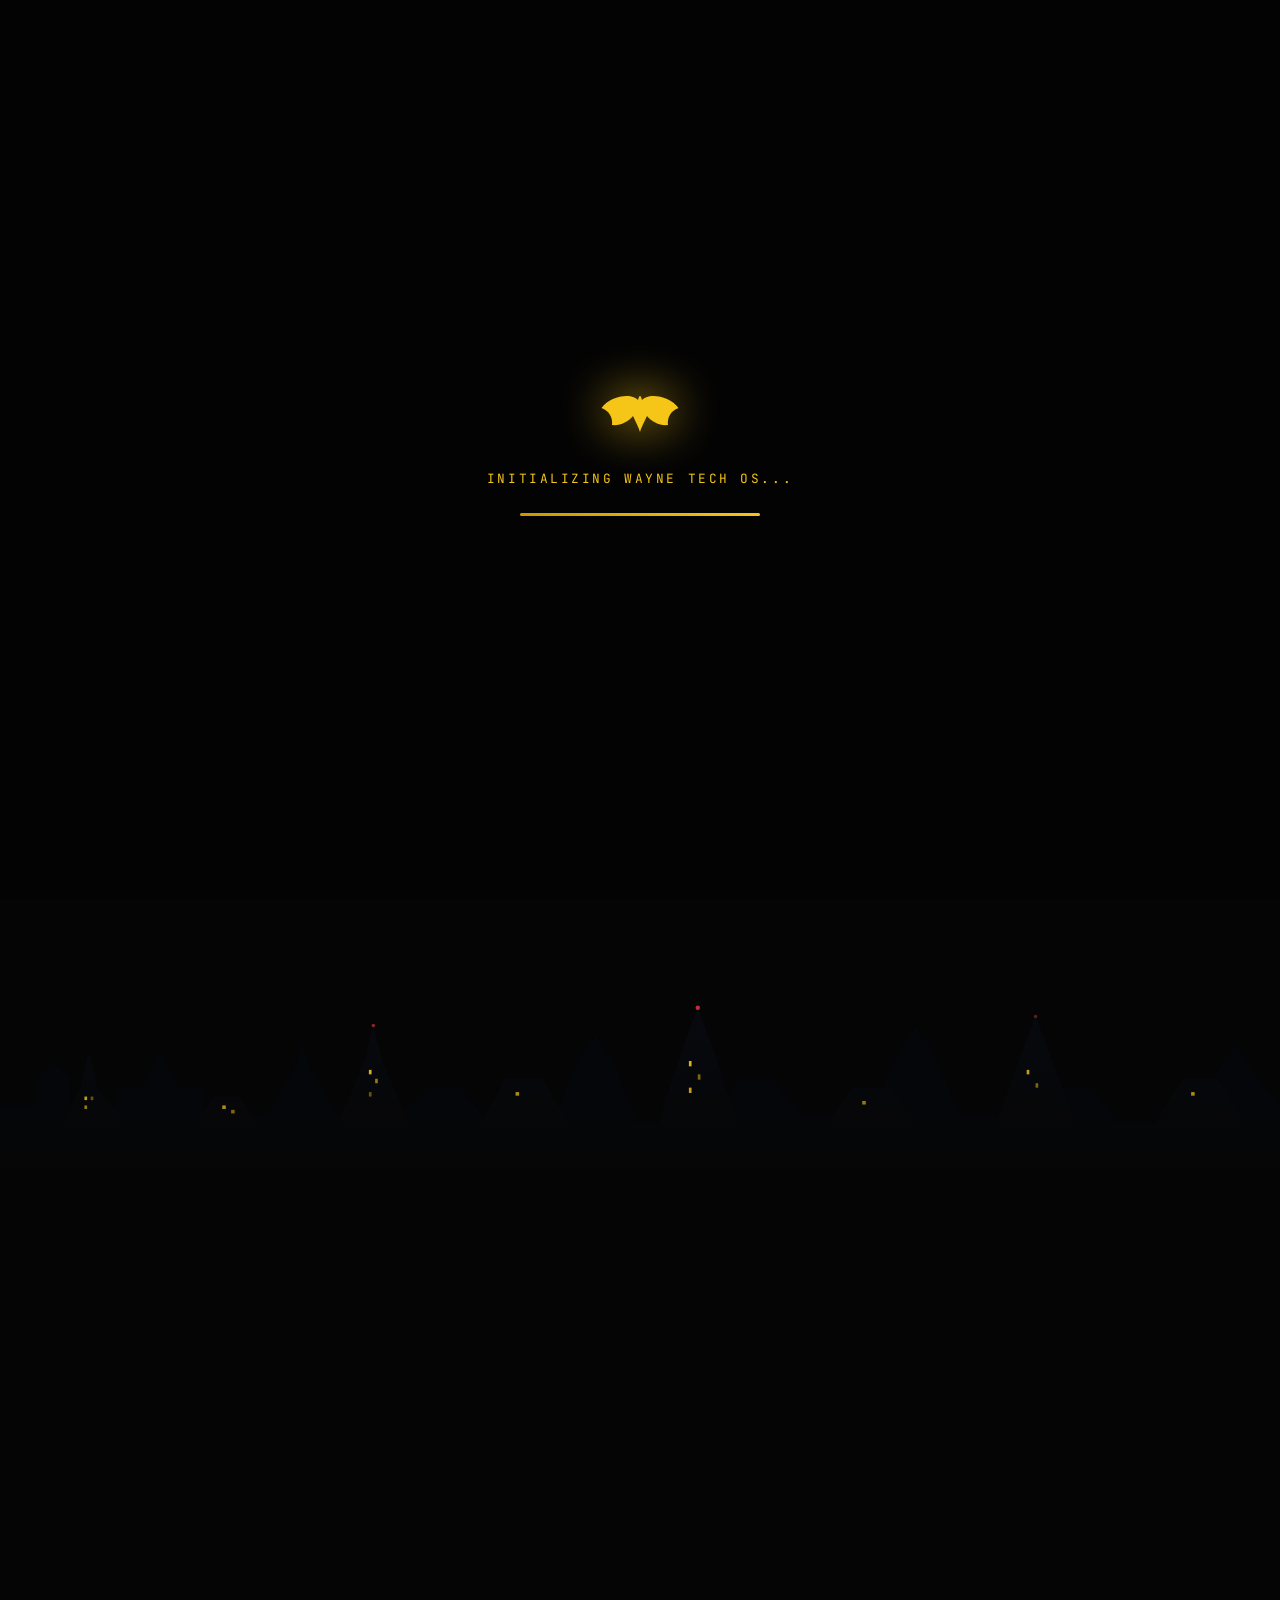
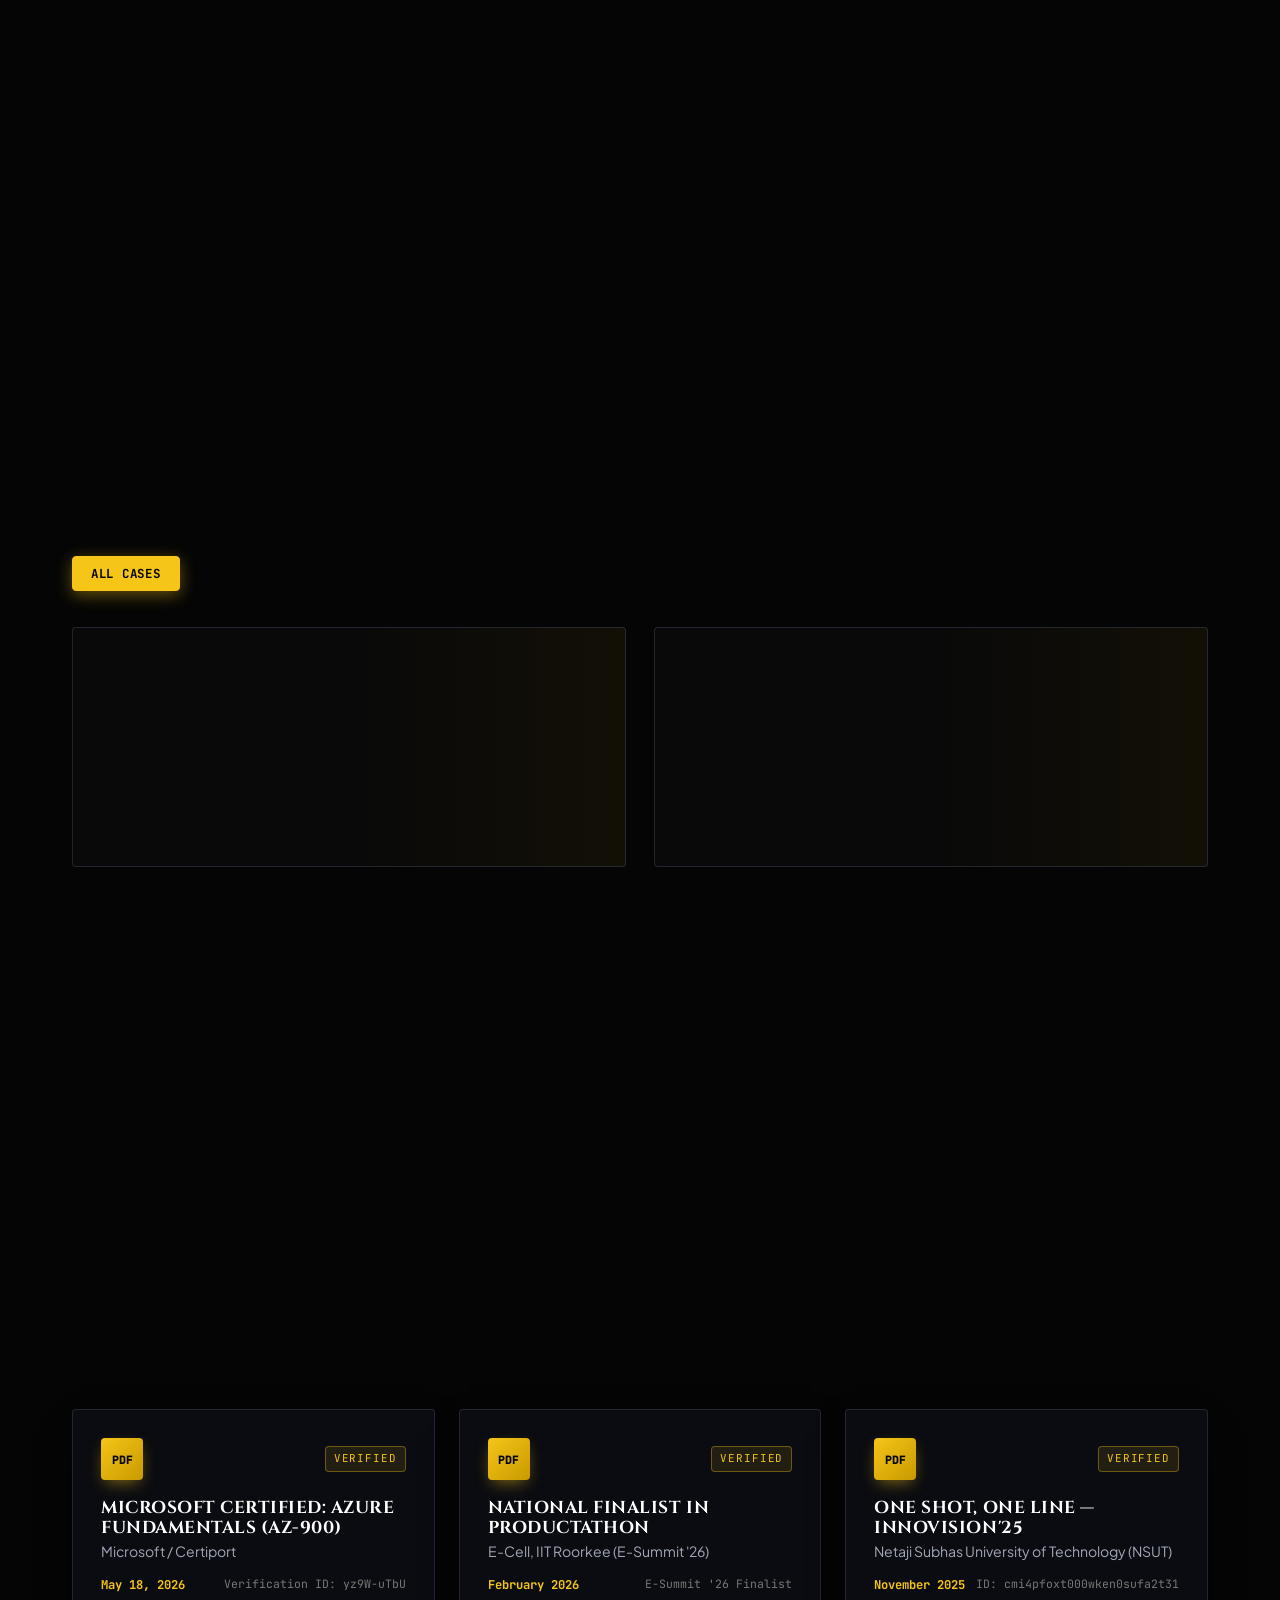
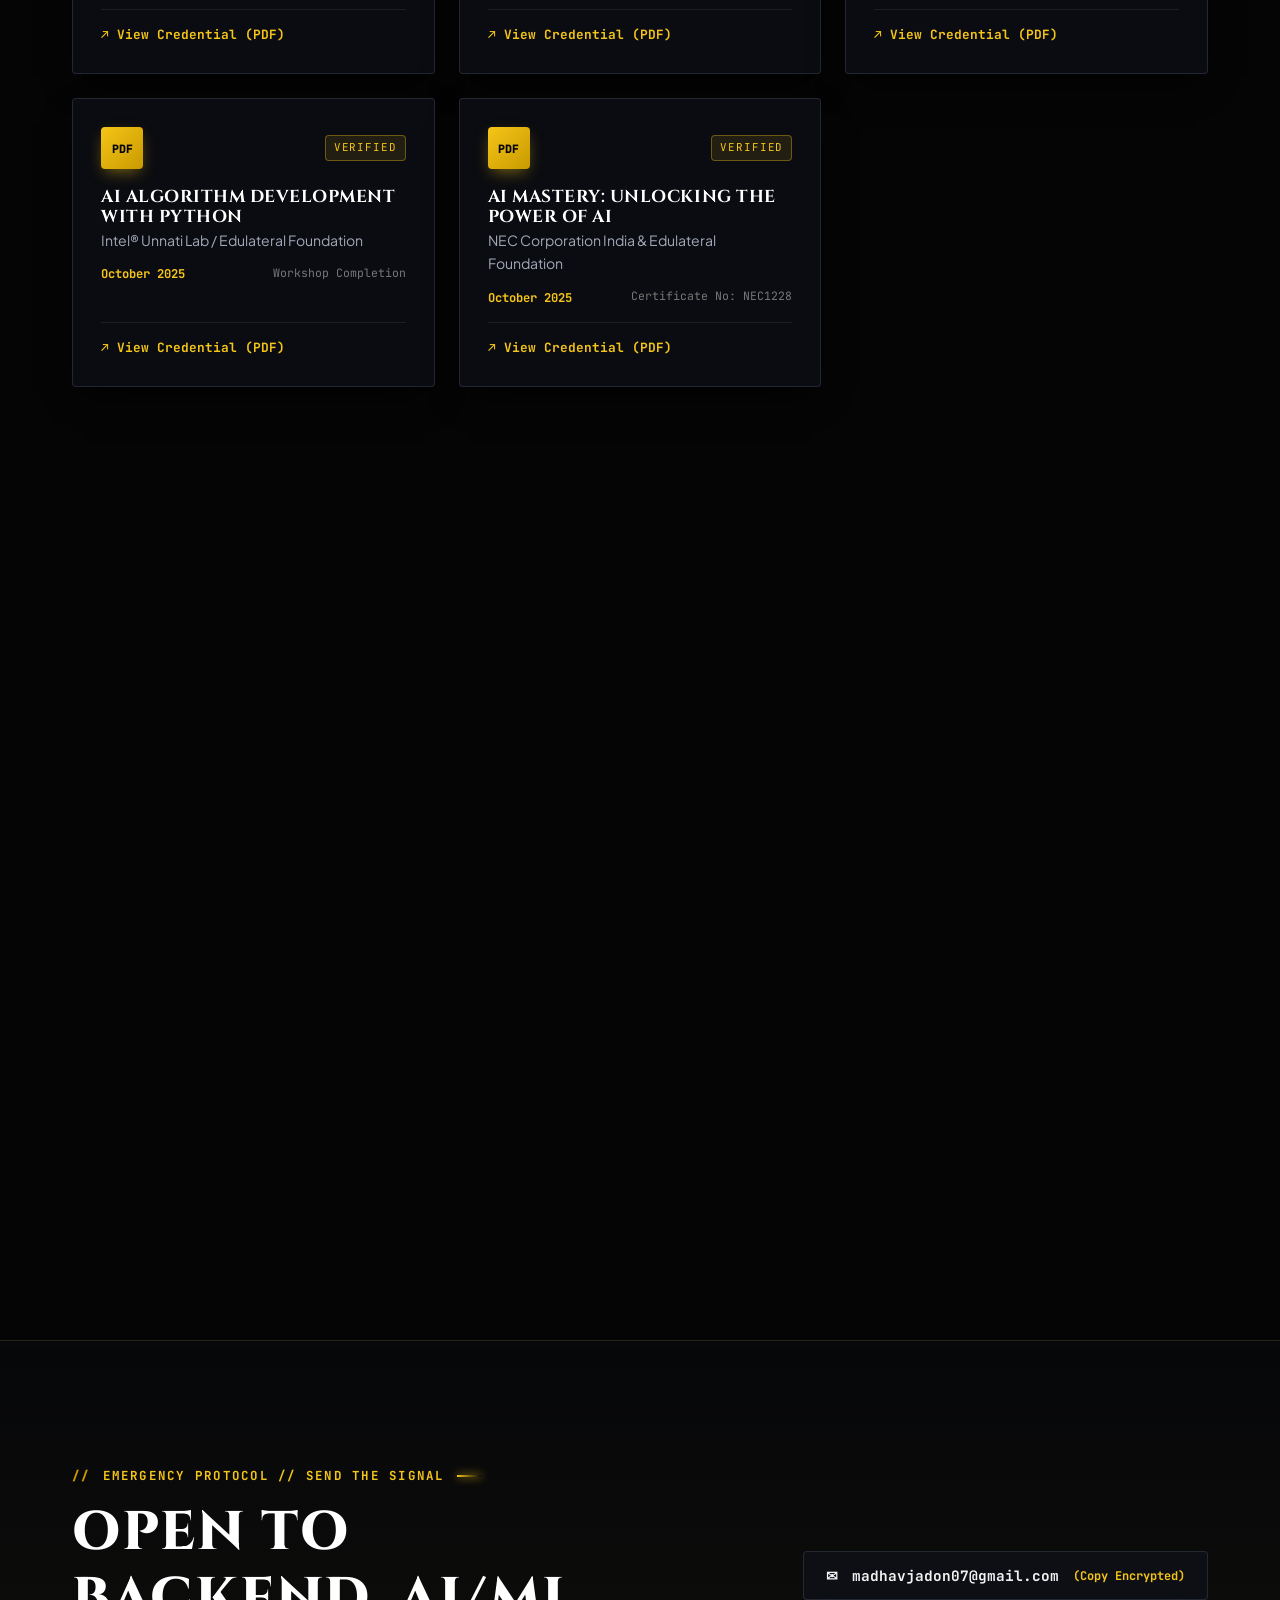
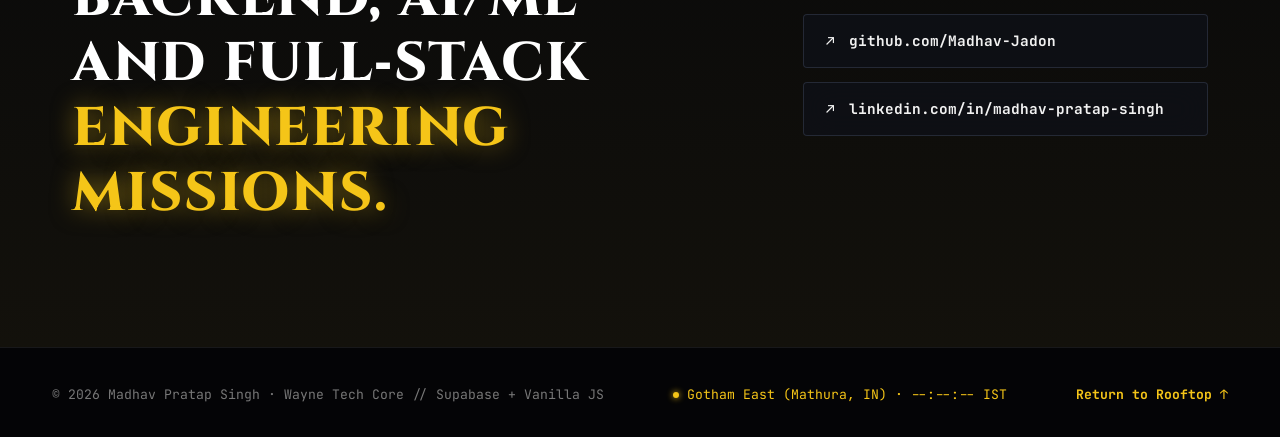
<file: assets/index.html>
<!DOCTYPE html>
<html lang="en">
<head>
  <meta charset="UTF-8">
  <meta name="viewport" content="width=device-width, initial-scale=1.0">
  <title>Madhav Pratap Singh — Backend &amp; AI/ML Architect // Wayne Tech</title>
  <meta name="description" content="Portfolio of Madhav Pratap Singh — B.Tech CSE student at GLA University building production backend systems, computer vision engines, and applied AI/ML architectures from Gotham City.">
  <link rel="preconnect" href="https://fonts.googleapis.com">
  <link rel="preconnect" href="https://fonts.gstatic.com" crossorigin>
  <link href="https://fonts.googleapis.com/css2?family=Plus+Jakarta+Sans:wght@300;400;500;600;700;800&family=JetBrains+Mono:wght@400;500;700;800&family=Cinzel:wght@600;700;800;900&family=Bebas+Neue&family=Orbitron:wght@600;700;800;900&display=swap" rel="stylesheet">
  <link rel="stylesheet" href="styles.css">
</head>
<body>

<!-- Custom Tactical Batman Cursor -->
<div id="bat-cursor-dot"></div>
<div id="bat-cursor-ring"></div>

<!-- Background Atmospheric Canvas (Rain, Fog, Searchlights, Lightning) -->
<canvas id="gotham-canvas"></canvas>
<div id="lightning-flash"></div>

<!-- Cinematic Batcomputer Boot Loader -->
<div id="bat-loader">
  <div class="loader-emblem">
    <svg viewBox="0 0 1000 600" style="width:100%; height:100%; fill:var(--bat-yellow);">
      <path d="M 500 120 C 508 120 514 140 520 160 C 540 140 580 120 635 120 C 720 120 830 160 885 240 C 810 270 770 330 780 410 C 700 420 620 380 570 320 C 545 375 510 440 500 480 C 490 440 455 375 430 320 C 380 380 300 420 220 410 C 230 330 190 270 115 240 C 170 160 280 120 365 120 C 420 120 460 140 480 160 C 486 140 492 120 500 120 Z" />
    </svg>
  </div>
  <div class="loader-status">
    <span>INITIALIZING WAYNE TECH OS...</span>
  </div>
  <div class="loader-bar">
    <div class="loader-bar-fill"></div>
  </div>
</div>

<div class="canvas">

  <!-- ================= HEADER & NAVIGATION ================= -->
  <header>
    <nav class="nav" aria-label="Main Navigation">
      <a href="#top" class="logo" aria-label="Madhav Pratap Singh Homepage">
        <div class="logo-emblem-wrap">
          <svg viewBox="0 0 1000 600">
            <path d="M 500 120 C 508 120 514 140 520 160 C 540 140 580 120 635 120 C 720 120 830 160 885 240 C 810 270 770 330 780 410 C 700 420 620 380 570 320 C 545 375 510 440 500 480 C 490 440 455 375 430 320 C 380 380 300 420 220 410 C 230 330 190 270 115 240 C 170 160 280 120 365 120 C 420 120 460 140 480 160 C 486 140 492 120 500 120 Z" />
          </svg>
        </div>
        <div class="logo-meta">
          <span>MADHAV&nbsp;SINGH</span>
          <span class="logo-sub">WAYNE TECH // CORE</span>
        </div>
      </a>

      <div class="nav-links">
        <a href="#about"><span class="nav-idx">01</span> Dossier</a>
        <a href="#skills"><span class="nav-idx">02</span> Utility Belt</a>
        <a href="#works"><span class="nav-idx">03</span> Case Files</a>
        <a href="#certificates"><span class="nav-idx">04</span> Clearances</a>
        <a href="#more"><span class="nav-idx">05</span> Archives</a>
        <a href="#contact"><span class="nav-idx">06</span> Signal</a>
      </div>

      <div class="nav-actions">
        <div class="nav-status-badge">
          <span class="status-led"></span>
          <span>SYS: ARMED</span>
        </div>
        <div class="nav-social">
          <a href="https://github.com/Madhav-Jadon" target="_blank" rel="noopener" aria-label="GitHub Profile">GH</a>
          <a href="https://linkedin.com/in/madhav-pratap-singh-b0a254386" target="_blank" rel="noopener" aria-label="LinkedIn Profile">IN</a>
          <a href="mailto:madhavjadon07@gmail.com" aria-label="Send Email">✉</a>
        </div>
        <a href="/resume.pdf" class="nav-cta" target="_blank" rel="noopener">Resume ↗</a>
        <button class="nav-toggle" id="nav-toggle" aria-label="Toggle navigation menu" aria-expanded="false">
          <span></span>
          <span></span>
          <span></span>
        </button>
      </div>
    </nav>
  </header>

  <!-- Mobile Drawer Menu -->
  <div class="mobile-drawer" id="mobile-drawer" aria-hidden="true">
    <div class="mobile-nav-links">
      <a href="#about" class="mobile-nav-item">01 // Dossier</a>
      <a href="#skills" class="mobile-nav-item">02 // Utility Belt</a>
      <a href="#works" class="mobile-nav-item">03 // Case Files</a>
      <a href="#certificates" class="mobile-nav-item">04 // Clearances</a>
      <a href="#more" class="mobile-nav-item">05 // Archives</a>
      <a href="#contact" class="mobile-nav-item">06 // Bat-Signal</a>
    </div>
    <div class="nav-social">
      <a href="https://github.com/Madhav-Jadon" target="_blank" rel="noopener" aria-label="GitHub Profile">GH</a>
      <a href="https://linkedin.com/in/madhav-pratap-singh-b0a254386" target="_blank" rel="noopener" aria-label="LinkedIn Profile">IN</a>
      <a href="mailto:madhavjadon07@gmail.com" aria-label="Send Email">✉</a>
    </div>
    <a href="/resume.pdf" class="nav-cta" target="_blank" rel="noopener" style="display:inline-flex;">View Resume ↗</a>
  </div>

  <main id="top">

    <!-- ================= HERO SECTION — BAT-SIGNAL & ROOFTOP ================= -->
    <section class="hero">
      
      <!-- GIANT GLOWING BAT-SIGNAL SPOTLIGHT BEHIND HEADLINE -->
      <div class="bat-signal-backdrop" aria-hidden="true">
        <div class="spotlight-cone"></div>
        <div class="bat-signal-emblem-wrap">
          <svg class="bat-signal-svg" viewBox="0 0 1000 600">
            <path d="M 500 120 C 508 120 514 140 520 160 C 540 140 580 120 635 120 C 720 120 830 160 885 240 C 810 270 770 330 780 410 C 700 420 620 380 570 320 C 545 375 510 440 500 480 C 490 440 455 375 430 320 C 380 380 300 420 220 410 C 230 330 190 270 115 240 C 170 160 280 120 365 120 C 420 120 460 140 480 160 C 486 140 492 120 500 120 Z" />
          </svg>
        </div>
      </div>

      <div class="container hero-grid">
        <div class="reveal">
          <div class="status-beacon-wrap">
            <span class="beacon-dot"></span>
            <span>OPEN TO AI/ML &amp; BACKEND INTERNSHIPS</span>
          </div>
          <div class="eyebrow">GOTHAM CITY · CSE UNDERGRAD · GLA UNIVERSITY</div>
          <h1 class="hero-name">BUILD.<br>DETECT.<br><span class="bat-glow">DEPLOY.</span></h1>
          <p class="hero-role">
            I'm Madhav — crafting high-throughput backend APIs, biometric vision engines, and dynamic database infrastructures from the shadows of Gotham.
          </p>
          <div class="hero-meta">
            <span>📍 Mathura (Gotham East)</span>
            <span>🎓 First‑Year CPI 8.92</span>
            <span>💻 Python · Flask · OpenCV</span>
          </div>
          <div class="hero-cta">
            <a href="#works" class="btn btn-primary">Investigate Cases →</a>
            <a href="#contact" class="btn btn-ghost" id="hero-signal-trigger">Send Bat-Signal</a>
          </div>
          <div class="scroll-hint" style="margin-top: 50px;">
            <span class="dot">↓</span> Descent into Batcave
          </div>
        </div>

        <div class="hero-art reveal">
          <!-- Floating Multi-layer Badges -->
          <div class="floating-badge b1">
            <div class="badge-icon icon-python">⚡</div>
            <span>FastAPI · Flask · SQL</span>
          </div>
          <div class="floating-badge b2">
            <div class="badge-icon icon-ai">👁️</div>
            <span>InsightFace · ArcFace</span>
          </div>

          <!-- Interactive 3D Perspective Batcomputer Card -->
          <div class="tilt-container" id="hero-tilt-card">
            <div class="tilt-card">
              <div class="tilt-top">
                <div class="tilt-logo">
                  <span class="dot"></span>
                  <span>BATCOMPUTER // v4.2</span>
                </div>
                <div class="tilt-tag">ARMED</div>
              </div>
              <div class="tilt-content">
                <div class="tilt-name">&gt; Madhav Pratap Singh</div>
                <div class="tilt-headline">Architecting reliable backend APIs &amp; computer vision that ship.</div>
              </div>
              <div class="telemetry-grid">
                <div class="telemetry-item">
                  <div class="telemetry-label">System Health</div>
                  <div class="telemetry-val val-live">ONLINE [99.9%]</div>
                </div>
                <div class="telemetry-item">
                  <div class="telemetry-label">Vision Model</div>
                  <div class="telemetry-val val-cyan">ArcFace + Retina</div>
                </div>
                <div class="telemetry-item">
                  <div class="telemetry-label">API Latency</div>
                  <div class="telemetry-val val-cyan">&lt; 38ms (Avg)</div>
                </div>
                <div class="telemetry-item">
                  <div class="telemetry-label">Storage Engine</div>
                  <div class="telemetry-val val-live">Supabase Encrypted</div>
                </div>
              </div>
            </div>
          </div>
        </div>
      </div>
    </section>

    <!-- ================= GOTHAM CITY SKYLINE PARALLAX ================= -->
    <div class="gotham-skyline-wrap" aria-hidden="true">
      <svg class="gotham-skyline-svg" viewBox="0 0 1440 220" preserveAspectRatio="none">
        <defs>
          <linearGradient id="skyline-grad" x1="0" y1="0" x2="0" y2="1">
            <stop offset="0%" stop-color="#080a10" stop-opacity="0.9" />
            <stop offset="100%" stop-color="#050505" stop-opacity="1" />
          </linearGradient>
        </defs>
        <!-- Distant Gothic Skyline -->
        <path fill="#06070a" opacity="0.8" d="M0 220 L0 140 L40 140 L40 110 L60 90 L80 110 L80 140 L130 140 L130 120 L160 120 L180 80 L200 120 L230 120 L230 150 L300 150 L330 100 L340 70 L350 100 L380 150 L450 150 L480 120 L520 120 L550 160 L620 160 L650 90 L670 60 L690 90 L720 160 L800 160 L830 110 L870 110 L900 150 L980 150 L1010 80 L1030 50 L1050 80 L1080 150 L1160 150 L1190 120 L1230 120 L1260 160 L1340 160 L1370 100 L1390 70 L1410 100 L1440 140 L1440 220 Z"/>
        <!-- Foreground Wayne Towers & Spire Ledges -->
        <path fill="url(#skyline-grad)" d="M0 220 L0 160 L70 160 L90 120 L100 80 L110 120 L140 160 L220 160 L240 130 L270 130 L290 160 L380 160 L410 90 L420 50 L430 90 L460 160 L540 160 L570 110 L610 110 L640 160 L740 160 L770 70 L785 30 L800 70 L830 160 L930 160 L960 120 L1000 120 L1030 160 L1120 160 L1150 80 L1165 40 L1180 80 L1210 160 L1300 160 L1330 110 L1370 110 L1400 160 L1440 160 L1440 220 Z"/>
        <!-- Lit Windows (Gotham Yellow Lights) -->
        <rect x="95" y="130" width="3" height="4" fill="#F5C518" opacity="0.8"/>
        <rect x="102" y="130" width="3" height="4" fill="#F5C518" opacity="0.4"/>
        <rect x="95" y="140" width="3" height="4" fill="#F5C518" opacity="0.6"/>
        <rect x="250" y="140" width="4" height="4" fill="#F5C518" opacity="0.7"/>
        <rect x="260" y="145" width="4" height="4" fill="#F5C518" opacity="0.5"/>
        <rect x="415" y="100" width="3" height="5" fill="#F5C518" opacity="0.9"/>
        <rect x="422" y="110" width="3" height="5" fill="#F5C518" opacity="0.6"/>
        <rect x="415" y="125" width="3" height="5" fill="#F5C518" opacity="0.4"/>
        <rect x="580" y="125" width="4" height="4" fill="#F5C518" opacity="0.7"/>
        <rect x="775" y="90" width="3" height="6" fill="#F5C518" opacity="0.9"/>
        <rect x="785" y="105" width="3" height="6" fill="#F5C518" opacity="0.5"/>
        <rect x="775" y="120" width="3" height="6" fill="#F5C518" opacity="0.8"/>
        <rect x="970" y="135" width="4" height="4" fill="#F5C518" opacity="0.6"/>
        <rect x="1155" y="100" width="3" height="5" fill="#F5C518" opacity="0.8"/>
        <rect x="1165" y="115" width="3" height="5" fill="#F5C518" opacity="0.5"/>
        <rect x="1340" y="125" width="4" height="4" fill="#F5C518" opacity="0.7"/>
        <!-- Red Aviation Warning Beacon on Wayne Tower Spire -->
        <circle cx="785" cy="30" r="2.5" fill="#E63946">
          <animate attributeName="opacity" values="1;0.2;1" dur="1.5s" repeatCount="indefinite"/>
        </circle>
        <circle cx="420" cy="50" r="2" fill="#E63946">
          <animate attributeName="opacity" values="0.2;1;0.2" dur="1.8s" repeatCount="indefinite"/>
        </circle>
        <circle cx="1165" cy="40" r="2" fill="#E63946">
          <animate attributeName="opacity" values="1;0.3;1" dur="2s" repeatCount="indefinite"/>
        </circle>
      </svg>
    </div>

    <!-- ================= MISSION & ARCHITECTURE PIPELINE ================= -->
    <section class="mission band-purple reveal">
      <div class="container mission-grid">
        <div class="mission-copy">
          <div class="eyebrow">WAYNE TECH SYSTEM ARCHITECTURE</div>
          <h2>Backend systems for real‑world problems.</h2>
          <p>
            From facial‑recognition attendance to database‑backed portfolios, I like taking a messy real‑world problem and turning it into a reliable API, a clean schema, and a system people actually trust.
          </p>
        </div>

        <div class="pipeline-stack">
          <div class="pipeline-node">
            <div class="node-num">01</div>
            <div class="node-info">
              <h4>Tactical Vision Ingestion</h4>
              <p>RetinaFace &amp; OpenCV detecting and aligning multi-subject faces from high-density group captures.</p>
            </div>
          </div>
          <div class="pipeline-node">
            <div class="node-num">02</div>
            <div class="node-info">
              <h4>512-D Feature Vector Extraction</h4>
              <p>InsightFace &amp; ArcFace generating dense embeddings for robust cosine similarity matching.</p>
            </div>
          </div>
          <div class="pipeline-node">
            <div class="node-num">03</div>
            <div class="node-info">
              <h4>Transactional DB &amp; Export</h4>
              <p>PostgreSQL / Supabase handling deduplication, attendance reconciliation, and live Excel/CSV streams.</p>
            </div>
          </div>
        </div>
      </div>
    </section>

    <!-- ================= ABOUT SECTION — BATCAVE DOSSIER ================= -->
    <section id="about" class="band-cream">
      <div class="container about-grid">
        <div class="reveal">
          <div class="section-head" style="margin-bottom: 24px;">
            <div class="eyebrow">BATCAVE PERSONNEL ARCHIVE</div>
            <h2>Studying systems.<br>Shipping the ones that matter.</h2>
          </div>
          <div class="about-copy">
            <p>
              I'm a Computer Science undergraduate at GLA University, Mathura, currently in my second year with a first‑year CPI of 8.92. My work sits at the intersection of backend engineering and applied AI/ML — I like building software that reasons about the real world, then wiring it into APIs people can actually use.
            </p>
            <p>
              My flagship project, a Smart Attendance System, identifies multiple students from a single group photograph using InsightFace, ArcFace and RetinaFace, then reconciles the result against a registered student database with duplicate handling and CSV/Excel export. I'm also building an AI resume‑to‑portfolio generator — the same kind of dynamic, database‑backed system that powers this very site.
            </p>
          </div>
        </div>

        <div class="reveal">
          <div class="stat-grid">
            <div class="stat-card">
              <div class="stat-num counter" data-target="8.92" data-decimals="2">0.00</div>
              <div class="stat-label">First‑Year CPI</div>
            </div>
            <div class="stat-card">
              <div class="stat-num counter" data-target="86.2" data-decimals="1" data-suffix="%">0.0%</div>
              <div class="stat-label">Class XII</div>
            </div>
            <div class="stat-card">
              <div class="stat-num counter" data-target="92.6" data-decimals="1" data-suffix="%">0.0%</div>
              <div class="stat-label">Class X</div>
            </div>
          </div>

          <div class="edu-card">
            <div class="edu-head">
              <div class="stat-label" style="margin-top:0;">WAYNE TECH CREDENTIALS</div>
              <span class="edu-tag">2ND YEAR · 3RD SEM</span>
            </div>
            <h3 style="font-size: 1.15rem; color: #ffffff;">B.Tech in Computer Science &amp; Engineering</h3>
            <p style="color: var(--text-secondary); font-size: 0.92rem; margin-top: 4px;">
              GLA University, Mathura — CPI: 8.92
            </p>
          </div>
        </div>
      </div>
    </section>

    <!-- ================= FOCUS AREAS / STACK — WAYNE TECH UTILITY BELT ================= -->
    <section id="skills" class="band-purple reveal">
      <div class="container">
        <div class="section-head">
          <div class="eyebrow">WAYNE TECH UTILITY BELT // ARSENAL</div>
          <h2>Where I focus</h2>
          <p>Modular weaponized frameworks and toolchains deployed for high-reliability systems.</p>
        </div>

        <div class="focus-grid" id="focus-grid" aria-live="polite">
          <!-- Filled dynamically by JavaScript -->
        </div>

        <div class="carousel-controls">
          <div class="carousel-pages" id="carousel-pages">01 . 02</div>
          <div class="carousel-arrows">
            <button class="arrow-btn" id="prev-focus" aria-label="Previous Slide">←</button>
            <button class="arrow-btn" id="next-focus" aria-label="Next Slide">→</button>
          </div>
          <a href="#contact" class="carousel-contact">Call the Bat →</a>
        </div>
      </div>
    </section>

    <!-- ================= PROJECTS — WAYNE TECH CASE FILES ================= -->
    <section id="works" class="band-cream">
      <div class="container">
        <div class="section-head reveal">
          <div class="eyebrow">WAYNE ENTERPRISES ARCHIVES // CASE FILES</div>
          <h2>Active Investigations</h2>
          <p>Pulled live from Supabase — add a row to the <code>projects</code> database and it is synchronized automatically.</p>
        </div>
        <div class="filter-row" id="project-filters" role="tablist" aria-label="Filter projects by technology">
          <button class="filter-btn active" data-filter="all">All Cases</button>
        </div>
        <div class="project-grid" id="project-grid">
          <div class="skeleton"></div>
          <div class="skeleton"></div>
        </div>
      </div>
    </section>

    <!-- ================= CERTIFICATES — WAYNE TECH CLEARANCES ================= -->
    <section id="certificates" class="band-cream-2">
      <div class="container">
        <div class="section-head reveal">
          <div class="eyebrow">SECURITY CLEARANCES</div>
          <h2>Verified Credentials</h2>
          <p>Encrypted PDF credentials stored in Supabase Storage and verified dynamically from the <code>certificates</code> database.</p>
        </div>
                <div class="cert-grid" id="cert-grid">
          <!-- 01: Microsoft Azure AZ-900 -->
          <article class="cert-card">
            <div style="display:flex; justify-content:space-between; align-items:center;">
              <div class="cert-icon">PDF</div>
              <span style="font-family:var(--font-mono); font-size:0.68rem; color:var(--bat-yellow); letter-spacing:0.08em; background:rgba(245,197,24,0.1); padding:3px 8px; border:1px solid var(--border-bat); border-radius:var(--radius-sm);">VERIFIED</span>
            </div>
            <div>
              <h3 class="cert-name">Microsoft Certified: Azure Fundamentals (AZ-900)</h3>
              <div class="cert-issuer">Microsoft / Certiport</div>
              <div style="display:flex; justify-content:space-between; align-items:center; margin-top:8px; flex-wrap:wrap; gap:6px;">
                <div class="cert-date">May 18, 2026</div>
                <div style="font-family:var(--font-mono); font-size:0.72rem; color:var(--text-muted);">Verification ID: yz9W-uTbU</div>
              </div>
            </div>
            <a class="cert-view" href="certificates/microsoft-azure-fundamentals-az900.pdf" target="_blank" rel="noopener">↗ View Credential (PDF)</a>
          </article>

          <!-- 02: IIT Roorkee Productathon -->
          <article class="cert-card">
            <div style="display:flex; justify-content:space-between; align-items:center;">
              <div class="cert-icon">PDF</div>
              <span style="font-family:var(--font-mono); font-size:0.68rem; color:var(--bat-yellow); letter-spacing:0.08em; background:rgba(245,197,24,0.1); padding:3px 8px; border:1px solid var(--border-bat); border-radius:var(--radius-sm);">VERIFIED</span>
            </div>
            <div>
              <h3 class="cert-name">National Finalist in PRODUCTATHON</h3>
              <div class="cert-issuer">E-Cell, IIT Roorkee (E-Summit '26)</div>
              <div style="display:flex; justify-content:space-between; align-items:center; margin-top:8px; flex-wrap:wrap; gap:6px;">
                <div class="cert-date">February 2026</div>
                <div style="font-family:var(--font-mono); font-size:0.72rem; color:var(--text-muted);">E-Summit '26 Finalist</div>
              </div>
            </div>
            <a class="cert-view" href="certificates/iit-roorkee-productathon-finalist.pdf" target="_blank" rel="noopener">↗ View Credential (PDF)</a>
          </article>

          <!-- 03: NSUT Innovision'25 -->
          <article class="cert-card">
            <div style="display:flex; justify-content:space-between; align-items:center;">
              <div class="cert-icon">PDF</div>
              <span style="font-family:var(--font-mono); font-size:0.68rem; color:var(--bat-yellow); letter-spacing:0.08em; background:rgba(245,197,24,0.1); padding:3px 8px; border:1px solid var(--border-bat); border-radius:var(--radius-sm);">VERIFIED</span>
            </div>
            <div>
              <h3 class="cert-name">One Shot, One Line — INNOVISION'25</h3>
              <div class="cert-issuer">Netaji Subhas University of Technology (NSUT)</div>
              <div style="display:flex; justify-content:space-between; align-items:center; margin-top:8px; flex-wrap:wrap; gap:6px;">
                <div class="cert-date">November 2025</div>
                <div style="font-family:var(--font-mono); font-size:0.72rem; color:var(--text-muted);">ID: cmi4pfoxt000wken0sufa2t31</div>
              </div>
            </div>
            <a class="cert-view" href="certificates/innovision-nsut-one-shot-one-line.pdf" target="_blank" rel="noopener">↗ View Credential (PDF)</a>
          </article>

          <!-- 04: Intel Unnati AI Python -->
          <article class="cert-card">
            <div style="display:flex; justify-content:space-between; align-items:center;">
              <div class="cert-icon">PDF</div>
              <span style="font-family:var(--font-mono); font-size:0.68rem; color:var(--bat-yellow); letter-spacing:0.08em; background:rgba(245,197,24,0.1); padding:3px 8px; border:1px solid var(--border-bat); border-radius:var(--radius-sm);">VERIFIED</span>
            </div>
            <div>
              <h3 class="cert-name">AI Algorithm Development with Python</h3>
              <div class="cert-issuer">Intel® Unnati Lab / Edulateral Foundation</div>
              <div style="display:flex; justify-content:space-between; align-items:center; margin-top:8px; flex-wrap:wrap; gap:6px;">
                <div class="cert-date">October 2025</div>
                <div style="font-family:var(--font-mono); font-size:0.72rem; color:var(--text-muted);">Workshop Completion</div>
              </div>
            </div>
            <a class="cert-view" href="certificates/intel-unnati-ai-python-workshop.pdf" target="_blank" rel="noopener">↗ View Credential (PDF)</a>
          </article>

          <!-- 05: NEC AI Mastery -->
          <article class="cert-card">
            <div style="display:flex; justify-content:space-between; align-items:center;">
              <div class="cert-icon">PDF</div>
              <span style="font-family:var(--font-mono); font-size:0.68rem; color:var(--bat-yellow); letter-spacing:0.08em; background:rgba(245,197,24,0.1); padding:3px 8px; border:1px solid var(--border-bat); border-radius:var(--radius-sm);">VERIFIED</span>
            </div>
            <div>
              <h3 class="cert-name">AI Mastery: Unlocking the Power of AI</h3>
              <div class="cert-issuer">NEC Corporation India & Edulateral Foundation</div>
              <div style="display:flex; justify-content:space-between; align-items:center; margin-top:8px; flex-wrap:wrap; gap:6px;">
                <div class="cert-date">October 2025</div>
                <div style="font-family:var(--font-mono); font-size:0.72rem; color:var(--text-muted);">Certificate No: NEC1228</div>
              </div>
            </div>
            <a class="cert-view" href="certificates/nec-ai-mastery-certificate.pdf" target="_blank" rel="noopener">↗ View Credential (PDF)</a>
          </article>
        </div>
      </div>
    </section>

    <!-- ================= COURSEWORK + SOFT SKILLS — GOTHAM INTEL ================= -->
    <section id="more" class="band-cream reveal">
      <div class="container split-row">
        <div>
          <div class="section-head" style="margin-bottom: 24px;">
            <div class="eyebrow">DETECTIVE FOUNDATIONS</div>
            <h2 style="font-size: 1.8rem;">Relevant Coursework</h2>
          </div>
          <ol class="numbered">
            <li><span class="n">01</span> Data Structures &amp; Algorithms</li>
            <li><span class="n">02</span> Database Management Systems</li>
            <li><span class="n">03</span> Operating Systems</li>
            <li><span class="n">04</span> Computer Networks</li>
            <li><span class="n">05</span> Artificial Intelligence &amp; Data Analytics</li>
            <li><span class="n">06</span> Digital Logic Design</li>
            <li><span class="n">07</span> Object‑Oriented Programming</li>
            <li><span class="n">08</span> Web Development</li>
          </ol>
        </div>
        <div>
          <div class="section-head" style="margin-bottom: 24px;">
            <div class="eyebrow">TACTICAL ATTRIBUTES</div>
            <h2 style="font-size: 1.8rem;">Soft Skills</h2>
          </div>
          <div class="pill-list">
            <span class="pill">Problem Solving</span>
            <span class="pill">Team Collaboration</span>
            <span class="pill">Technical Communication</span>
            <span class="pill">Fast Learning</span>
            <span class="pill">Project Development</span>
            <span class="pill">Analytical Thinking</span>
            <span class="pill">API &amp; Schema Design</span>
            <span class="pill">System Optimization</span>
          </div>
        </div>
      </div>
    </section>

    <!-- ================= CONTACT — SEND A SIGNAL ================= -->
    <section id="contact" class="band-red">
      <div class="container contact-wrap">
        <div>
          <div class="eyebrow">EMERGENCY PROTOCOL // SEND THE SIGNAL</div>
          <h2 class="contact-title">Open to backend, AI/ML and full‑stack <span>engineering missions.</span></h2>
        </div>
        <div class="contact-links">
          <button class="contact-card" id="copy-email-btn" data-email="madhavjadon07@gmail.com" title="Click to copy email">
            <span>✉</span>
            <span>madhavjadon07@gmail.com</span>
            <small style="margin-left:auto; font-size:0.75rem; color:var(--bat-yellow);">(Copy Encrypted)</small>
          </button>
          <a href="https://github.com/Madhav-Jadon" target="_blank" rel="noopener" class="contact-card">
            <span>↗</span>
            <span>github.com/Madhav-Jadon</span>
          </a>
          <a href="https://linkedin.com/in/madhav-pratap-singh-b0a254386" target="_blank" rel="noopener" class="contact-card">
            <span>↗</span>
            <span>linkedin.com/in/madhav-pratap-singh</span>
          </a>
        </div>
      </div>
    </section>
  </main>

  <!-- ================= FOOTER ================= -->
  <footer>
    <span>© 2026 Madhav Pratap Singh · Wayne Tech Core // Supabase + Vanilla JS</span>
    <div class="footer-time">
      <span class="clock-dot"></span>
      <span>Gotham East (Mathura, IN) · <span id="live-time">--:--:-- IST</span></span>
    </div>
    <a href="#top" class="back-to-top" id="back-to-top">Return to Rooftop ↑</a>
  </footer>

</div><!-- /.canvas -->

<div id="toast" class="toast" role="alert" aria-live="assertive"></div>

<script type="module" src="config.js"></script>
<script type="module" src="app.js"></script>
</body>
</html>
</file>
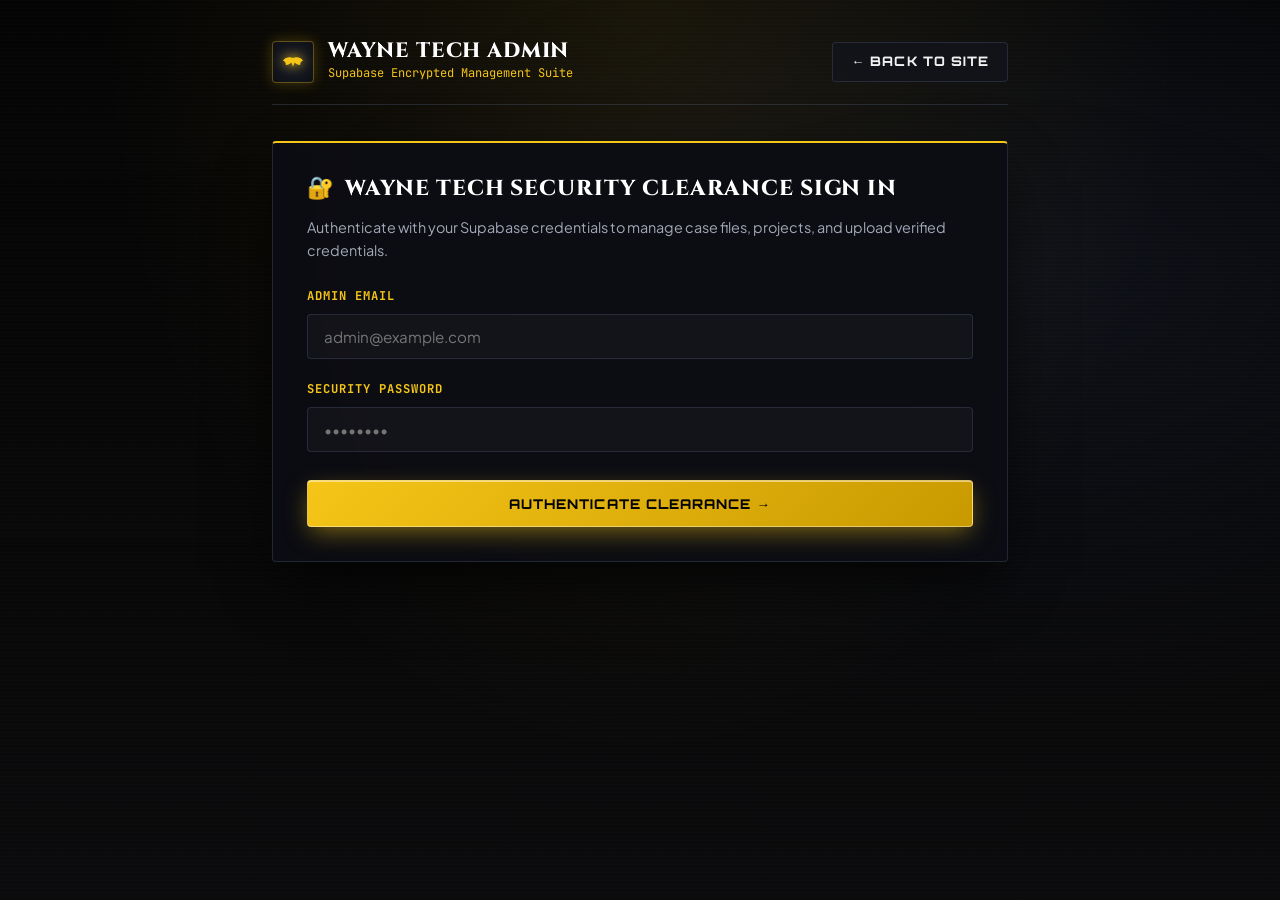
<file: assets/admin.html>
<!DOCTYPE html>
<html lang="en">
<head>
  <meta charset="UTF-8">
  <meta name="viewport" content="width=device-width, initial-scale=1.0">
  <title>Wayne Tech Admin // Secure Database Console</title>
  <link rel="preconnect" href="https://fonts.googleapis.com">
  <link rel="preconnect" href="https://fonts.gstatic.com" crossorigin>
  <link href="https://fonts.googleapis.com/css2?family=Plus+Jakarta+Sans:wght@300;400;500;600;700;800&family=JetBrains+Mono:wght@400;500;700;800&family=Cinzel:wght@600;700;800;900&family=Orbitron:wght@600;700;800;900&display=swap" rel="stylesheet">
  <link rel="stylesheet" href="styles.css">
  <style>
    body {
      padding-bottom: 80px;
      background-color: var(--bat-black);
    }
    .admin-shell {
      max-width: 840px;
      margin: 0 auto;
      padding: 40px var(--pad) 0;
      position: relative;
      z-index: 2;
    }
    .admin-header {
      display: flex;
      align-items: center;
      justify-content: space-between;
      margin-bottom: 36px;
      padding-bottom: 20px;
      border-bottom: 1px solid var(--border-steel);
    }
    .panel {
      background: rgba(13, 14, 20, 0.92);
      backdrop-filter: blur(24px);
      -webkit-backdrop-filter: blur(24px);
      border: 1px solid var(--border-steel);
      border-top: 2px solid var(--bat-yellow);
      border-radius: var(--radius-sm);
      padding: 34px;
      margin-bottom: 30px;
      box-shadow: var(--shadow-lg);
      transition: border-color 0.3s ease;
    }
    .panel:hover {
      border-color: var(--bat-yellow);
    }
    .panel h2 {
      font-size: 1.35rem;
      margin-bottom: 14px;
      color: #ffffff;
      display: flex;
      align-items: center;
      gap: 10px;
      font-family: var(--font-hero);
      letter-spacing: 0.04em;
    }
    label {
      display: block;
      font-family: var(--font-mono);
      font-weight: 700;
      font-size: 0.76rem;
      color: var(--bat-yellow);
      margin-bottom: 8px;
      text-transform: uppercase;
      letter-spacing: 0.08em;
    }
    input, textarea, select {
      width: 100%;
      background: rgba(255, 255, 255, 0.03);
      border: 1px solid var(--border-steel);
      color: var(--text-primary);
      padding: 12px 16px;
      border-radius: var(--radius-sm);
      font-family: var(--font-body);
      font-size: 0.95rem;
      margin-bottom: 20px;
      transition: all 0.2s ease;
      outline: none;
    }
    input:focus, textarea:focus, select:focus {
      border-color: var(--bat-yellow);
      background: rgba(245, 197, 24, 0.05);
      box-shadow: 0 0 16px rgba(245, 197, 24, 0.25);
    }
    select {
      cursor: pointer;
    }
    select option {
      background: #0d0f14;
      color: #ffffff;
    }
    textarea {
      min-height: 100px;
      resize: vertical;
      line-height: 1.5;
    }
    .row-2 {
      display: grid;
      grid-template-columns: 1fr 1fr;
      gap: 18px;
    }
    .list-item {
      display: flex;
      justify-content: space-between;
      align-items: center;
      gap: 14px;
      background: rgba(255, 255, 255, 0.02);
      border: 1px solid var(--border-steel);
      border-radius: var(--radius-sm);
      padding: 14px 18px;
      margin-bottom: 12px;
      font-size: 0.92rem;
      transition: all 0.2s ease;
    }
    .list-item:hover {
      background: rgba(245, 197, 24, 0.05);
      border-color: var(--bat-yellow);
    }
    .list-item strong {
      color: #ffffff;
      font-weight: 700;
    }
    .list-item .meta {
      color: var(--text-muted);
      font-family: var(--font-mono);
      font-size: 0.78rem;
      margin-top: 4px;
    }
    .list-actions {
      display: flex;
      gap: 10px;
      align-items: center;
    }
    .icon-btn {
      font-family: var(--font-mono);
      font-weight: 700;
      font-size: 0.76rem;
      border: 1px solid var(--border-steel);
      background: rgba(255, 255, 255, 0.04);
      padding: 6px 14px;
      border-radius: var(--radius-sm);
      color: var(--text-secondary);
      transition: all 0.2s ease;
      cursor: pointer;
      display: inline-flex;
      align-items: center;
    }
    .icon-btn:hover {
      color: #050505;
      background: var(--bat-yellow);
      border-color: var(--bat-yellow);
    }
    .icon-btn.danger:hover {
      background: var(--bat-red);
      border-color: var(--bat-red);
      color: #ffffff;
    }
    .hidden {
      display: none !important;
    }
    @media (max-width: 640px) {
      .row-2 { grid-template-columns: 1fr; }
      .admin-header { flex-direction: column; align-items: flex-start; gap: 14px; }
    }
  </style>
</head>
<body>

<div class="admin-shell">

  <div class="admin-header">
    <div style="display:flex; align-items:center; gap:14px;">
      <div class="logo-emblem-wrap" style="width:42px; height:42px;">
        <svg viewBox="0 0 1000 600" style="width:26px; height:16px; fill:var(--bat-yellow);">
          <path d="M 500 120 C 508 120 514 140 520 160 C 540 140 580 120 635 120 C 720 120 830 160 885 240 C 810 270 770 330 780 410 C 700 420 620 380 570 320 C 545 375 510 440 500 480 C 490 440 455 375 430 320 C 380 380 300 420 220 410 C 230 330 190 270 115 240 C 170 160 280 120 365 120 C 420 120 460 140 480 160 C 486 140 492 120 500 120 Z" />
        </svg>
      </div>
      <div>
        <h1 style="font-size:1.3rem; color:#ffffff;">WAYNE TECH ADMIN</h1>
        <div style="font-family:var(--font-mono); font-size:0.75rem; color:var(--bat-yellow);">Supabase Encrypted Management Suite</div>
      </div>
    </div>
    <a href="index.html" class="btn btn-ghost" style="padding:8px 18px; font-size:0.82rem;">← Back to Site</a>
  </div>

  <!-- LOGIN VIEW -->
  <div id="login-view" class="panel">
    <h2><span>🔐</span> Wayne Tech Security Clearance Sign In</h2>
    <p style="color:var(--text-secondary); font-size:0.9rem; margin-bottom:24px; line-height:1.6;">
      Authenticate with your Supabase credentials to manage case files, projects, and upload verified credentials.
    </p>
    <label for="email">Admin Email</label>
    <input id="email" type="email" placeholder="admin@example.com" autocomplete="email" required>
    <label for="password">Security Password</label>
    <input id="password" type="password" placeholder="••••••••" autocomplete="current-password" required>
    <button class="btn btn-primary" id="login-btn" style="width:100%; margin-top:8px;">Authenticate Clearance →</button>
  </div>

  <!-- ADMIN VIEW -->
  <div id="admin-view" class="hidden">
    <div style="display:flex; justify-content:space-between; align-items:center; margin-bottom:28px;">
      <div class="eyebrow" style="margin-bottom:0;">BATCAVE CONTROL CENTER</div>
      <button class="btn btn-ghost" id="logout-btn" style="padding:8px 18px; font-size:0.82rem;">Sign Out</button>
    </div>

    <!-- ADD / UPDATE PROJECT -->
    <div class="panel">
      <h2><span>⚡</span> Register New Case File / Project</h2>
      <form id="project-form">
        <label for="p-title">Case File / Project Title</label>
        <input id="p-title" required placeholder="e.g. Smart Attendance System">
        
        <div class="row-2">
          <div>
            <label for="p-status">Investigation Status</label>
            <select id="p-status">
              <option value="live">Live (Deployed / Solved)</option>
              <option value="in_progress">In Progress (Active Investigation)</option>
            </select>
          </div>
          <div>
            <label for="p-order">Display Sort Order</label>
            <input id="p-order" type="number" value="1">
          </div>
        </div>

        <label for="p-desc">Executive Summary</label>
        <textarea id="p-desc" required placeholder="Comprehensive summary of technical architecture and problem solved."></textarea>

        <label for="p-highlights">Key Tactical Highlights (One per line)</label>
        <textarea id="p-highlights" placeholder="Multi-face detection &amp; recognition via RetinaFace &amp; ArcFace&#10;Deduplication &amp; automatic attendance reconciliation&#10;CSV and Excel export pipelines"></textarea>

        <label for="p-tags">Technology Tags (Comma Separated)</label>
        <input id="p-tags" placeholder="Python, Flask, OpenCV, InsightFace, SQL">

        <div class="row-2">
          <div>
            <label for="p-repo">Repository URL</label>
            <input id="p-repo" placeholder="https://github.com/Madhav-Jadon/...">
          </div>
          <div>
            <label for="p-demo">Live Demo URL</label>
            <input id="p-demo" placeholder="https://your-demo-app.com">
          </div>
        </div>

        <button class="btn btn-primary" id="p-submit-btn" type="submit" style="margin-top:10px;">Commit Case to Database →</button>
      </form>

      <div style="margin-top:36px; padding-top:24px; border-top:1px solid var(--border-steel);">
        <h3 style="font-size:1.1rem; margin-bottom:16px; color:#ffffff;">Active Case Files</h3>
        <div id="project-list"></div>
      </div>
    </div>

    <!-- ADD CERTIFICATE -->
    <div class="panel">
      <h2><span>📜</span> Upload Verified Clearance (PDF)</h2>
      <form id="cert-form">
        <label for="c-name">Clearance / Certificate Name</label>
        <input id="c-name" required placeholder="e.g. Microsoft Azure Fundamentals (AZ-900)">

        <div class="row-2">
          <div>
            <label for="c-issuer">Issuer / Organization</label>
            <input id="c-issuer" placeholder="e.g. Microsoft">
          </div>
          <div>
            <label for="c-date">Issue Date</label>
            <input id="c-date" type="date">
          </div>
        </div>

        <label for="c-file">PDF Credential File</label>
        <input id="c-file" type="file" accept="application/pdf">

        <button class="btn btn-primary" id="c-submit-btn" type="submit" style="margin-top:10px;">Upload &amp; Encrypt Credential →</button>
      </form>

      <div style="margin-top:36px; padding-top:24px; border-top:1px solid var(--border-steel);">
        <h3 style="font-size:1.1rem; margin-bottom:16px; color:#ffffff;">Vaulted Credentials</h3>
        <div id="cert-list"></div>
      </div>
    </div>
  </div>
</div>

<div id="toast" class="toast" role="alert" aria-live="assertive"></div>

<script type="module" src="config.js"></script>
<script type="module" src="admin.js"></script>
</body>
</html>
</file>
<file: assets/styles.css>
/* ==========================================================================
   MADHAV PRATAP SINGH — THE DARK KNIGHT PORTFOLIO DESIGN SYSTEM
   Visual Identity: Batman + Gotham City + Batcave + Wayne Tech + Batcomputer
   ========================================================================== */

@import url('https://fonts.googleapis.com/css2?family=Plus+Jakarta+Sans:wght@300;400;500;600;700;800&family=JetBrains+Mono:wght@400;500;700;800&family=Cinzel:wght@600;700;800;900&family=Bebas+Neue&family=Orbitron:wght@600;700;800;900&display=swap');

:root {
  /* Batman Primary Palette */
  --bat-black:       #050505;
  --bat-charcoal:    #0D0D0F;
  --bat-carbon:      #12141A;
  --bat-steel:       #1B1E28;
  --bat-metal:       #242938;
  
  /* Tactical Batman Yellow & Gold Accents */
  --bat-yellow:      #F5C518;   /* Iconic Batman Yellow */
  --bat-yellow-glow: #FFE169;   /* High-beam Spotlight Yellow */
  --bat-gold:        #C99A00;   /* Wayne Tech Warm Gold */
  --bat-amber:       #FFAA00;
  --bat-red:         #E63946;   /* Security Clearance Alert */
  --bat-cyan:        #38BDF8;   /* Batcomputer Telemetry Sub-accent */
  --bat-emerald:     #10B981;   /* System Live Indicator */

  /* Text & Contrast */
  --text-primary:    #F2F2F2;
  --text-secondary:  #A2A8B8;
  --text-muted:      #777777;
  --text-dim:        #4A5060;
  --text-yellow:     #F5C518;

  /* Surfaces & Backgrounds */
  --bg-canvas:       var(--bat-black);
  --bg-surface:      rgba(13, 13, 15, 0.9);
  --bg-surface-2:    rgba(18, 20, 26, 0.94);
  --bg-card:         rgba(15, 17, 23, 0.85);
  --bg-card-hover:   rgba(22, 25, 36, 0.95);
  --bg-glass:        rgba(245, 197, 24, 0.03);

  /* Borders & Tactical HUD Lines */
  --border-subtle:   rgba(255, 255, 255, 0.08);
  --border-light:    rgba(255, 255, 255, 0.15);
  --border-bat:      rgba(245, 197, 24, 0.35);
  --border-bat-glow: rgba(245, 197, 24, 0.75);
  --border-steel:    rgba(70, 80, 105, 0.4);

  /* Tactical Shadows & Volumetric Glows */
  --shadow-sm:       0 2px 10px rgba(0, 0, 0, 0.7);
  --shadow-md:       0 14px 34px -10px rgba(0, 0, 0, 0.9);
  --shadow-lg:       0 25px 60px -15px rgba(0, 0, 0, 0.95);
  --glow-yellow:     0 0 25px rgba(245, 197, 24, 0.45);
  --glow-yellow-lg:  0 0 50px rgba(245, 197, 24, 0.7), 0 0 100px rgba(245, 197, 24, 0.35);
  --glow-spotlight:  0 0 120px rgba(245, 197, 24, 0.6), 0 0 240px rgba(245, 197, 24, 0.3);

  /* Typography Stacks */
  --font-hero:       'Cinzel', 'Bebas Neue', -apple-system, sans-serif;
  --font-hud:        'Orbitron', -apple-system, sans-serif;
  --font-body:       'Plus Jakarta Sans', -apple-system, BlinkMacSystemFont, sans-serif;
  --font-mono:       'JetBrains Mono', monospace;

  /* Tactical Radii & Sizing */
  --radius-sm:       4px;
  --radius-md:       8px;
  --radius-lg:       14px;
  --radius-full:     9999px;

  --container:       1240px;
  --pad:             clamp(18px, 4.5vw, 52px);

  /* Legacy compatibility aliases */
  --accent-primary:  var(--bat-yellow);
  --accent-secondary:var(--bat-gold);
  --accent-cyan:     var(--bat-yellow);
  --accent-rose:     var(--bat-red);
}

/* --------------------------------------------------------------------------
   Reset & Base Styles
   -------------------------------------------------------------------------- */
*, *::before, *::after {
  box-sizing: border-box;
  margin: 0;
  padding: 0;
}

html {
  scroll-behavior: smooth;
  color-scheme: dark;
  background-color: var(--bat-black);
}

body {
  background-color: var(--bat-black);
  color: var(--text-primary);
  font-family: var(--font-body);
  line-height: 1.65;
  font-size: 16px;
  -webkit-font-smoothing: antialiased;
  -moz-osx-font-smoothing: grayscale;
  overflow-x: hidden;
  position: relative;
  min-height: 100vh;
}

/* --------------------------------------------------------------------------
   CUSTOM BATMAN TACTICAL CURSOR
   -------------------------------------------------------------------------- */
#bat-cursor-dot, #bat-cursor-ring {
  position: fixed;
  top: 0;
  left: 0;
  pointer-events: none;
  z-index: 10000;
  transition: opacity 0.2s ease, transform 0.08s cubic-bezier(0.1, 1, 0.1, 1);
  transform: translate(-50%, -50%);
}

#bat-cursor-dot {
  width: 6px;
  height: 6px;
  background: var(--bat-yellow);
  border-radius: 50%;
  box-shadow: 0 0 10px var(--bat-yellow);
}

#bat-cursor-ring {
  width: 38px;
  height: 38px;
  border: 1.5px solid rgba(245, 197, 24, 0.6);
  border-radius: 50%;
  display: flex;
  align-items: center;
  justify-content: center;
  transition: width 0.25s cubic-bezier(0.34, 1.56, 0.64, 1), 
              height 0.25s cubic-bezier(0.34, 1.56, 0.64, 1), 
              border-color 0.2s ease,
              background-color 0.2s ease;
}

#bat-cursor-ring::before, #bat-cursor-ring::after {
  content: "";
  position: absolute;
  background: var(--bat-yellow);
}

#bat-cursor-ring::before { width: 10px; height: 1px; }
#bat-cursor-ring::after { width: 1px; height: 10px; }

.cursor-locked #bat-cursor-ring {
  width: 54px;
  height: 54px;
  border-color: var(--bat-yellow);
  background: rgba(245, 197, 24, 0.12);
  box-shadow: 0 0 18px rgba(245, 197, 24, 0.5);
  animation: cursorSpin 8s linear infinite;
}

.cursor-locked #bat-cursor-dot {
  background: #ffffff;
  transform: translate(-50%, -50%) scale(1.4);
  box-shadow: 0 0 12px #ffffff;
}

@keyframes cursorSpin {
  from { transform: translate(-50%, -50%) rotate(0deg); }
  to { transform: translate(-50%, -50%) rotate(360deg); }
}

@media (pointer: coarse) {
  #bat-cursor-dot, #bat-cursor-ring { display: none !important; }
}

/* --------------------------------------------------------------------------
   CINEMATIC BATCOMPUTER LOADING SCREEN
   -------------------------------------------------------------------------- */
#bat-loader {
  position: fixed;
  inset: 0;
  background: #030304;
  z-index: 99999;
  display: flex;
  flex-direction: column;
  align-items: center;
  justify-content: center;
  gap: 24px;
  transition: opacity 0.6s cubic-bezier(0.4, 0, 0.2, 1), visibility 0.6s;
}

#bat-loader.loaded {
  opacity: 0;
  visibility: hidden;
  pointer-events: none;
}

.loader-emblem {
  width: 120px;
  height: 60px;
  filter: drop-shadow(0 0 25px rgba(245, 197, 24, 0.8));
  animation: loaderPulse 1.5s ease-in-out infinite alternate;
}

@keyframes loaderPulse {
  0% { transform: scale(0.92); opacity: 0.7; filter: drop-shadow(0 0 15px rgba(245, 197, 24, 0.4)); }
  100% { transform: scale(1.06); opacity: 1; filter: drop-shadow(0 0 40px rgba(245, 197, 24, 1)); }
}

.loader-status {
  font-family: var(--font-mono);
  font-size: 0.8rem;
  letter-spacing: 0.2em;
  color: var(--bat-yellow);
  text-transform: uppercase;
  display: flex;
  align-items: center;
  gap: 10px;
}

.loader-bar {
  width: 240px;
  height: 3px;
  background: rgba(255, 255, 255, 0.1);
  border-radius: 2px;
  overflow: hidden;
  position: relative;
}

.loader-bar-fill {
  position: absolute;
  top: 0;
  left: 0;
  height: 100%;
  width: 0%;
  background: linear-gradient(90deg, var(--bat-gold), var(--bat-yellow));
  box-shadow: 0 0 12px var(--bat-yellow);
  animation: loaderProgress 1.1s ease-in-out forwards;
}

@keyframes loaderProgress {
  0% { width: 5%; }
  50% { width: 75%; }
  100% { width: 100%; }
}

/* --------------------------------------------------------------------------
   GOTHAM BACKGROUND ATMOSPHERE ENGINE (CANVAS + RAIN + SKYLINE)
   -------------------------------------------------------------------------- */
#gotham-canvas {
  position: fixed;
  inset: 0;
  width: 100%;
  height: 100%;
  pointer-events: none;
  z-index: 0;
}

/* Tactical Background Grid + Scanlines Overlay */
body::before {
  content: "";
  position: fixed;
  inset: 0;
  background: 
    radial-gradient(ellipse at 50% 0%, rgba(245, 197, 24, 0.08) 0%, transparent 60%),
    radial-gradient(ellipse at 80% 30%, rgba(20, 24, 36, 0.6) 0%, transparent 50%),
    linear-gradient(180deg, rgba(5, 5, 5, 0.3) 0%, rgba(13, 13, 15, 0.8) 100%);
  pointer-events: none;
  z-index: 0;
}

/* Subtle CRT Scanlines & Carbon Texture */
body::after {
  content: "";
  position: fixed;
  inset: 0;
  background-image: 
    linear-gradient(to bottom, rgba(255, 255, 255, 0.015) 1px, transparent 1px),
    radial-gradient(rgba(245, 197, 24, 0.02) 1px, transparent 0);
  background-size: 100% 4px, 24px 24px;
  pointer-events: none;
  z-index: 0;
  opacity: 0.6;
}

/* --------------------------------------------------------------------------
   LIGHTNING FLASH EFFECT
   -------------------------------------------------------------------------- */
#lightning-flash {
  position: fixed;
  inset: 0;
  background: rgba(240, 245, 255, 0.2);
  pointer-events: none;
  z-index: 1;
  opacity: 0;
  transition: opacity 0.08s ease;
}

#lightning-flash.flash {
  opacity: 1;
}

/* --------------------------------------------------------------------------
   GLOBAL BATMAN STYLING & UTILITIES
   -------------------------------------------------------------------------- */
a {
  color: inherit;
  text-decoration: none;
  transition: all 0.25s ease;
}

img, svg {
  max-width: 100%;
  display: block;
}

ul, ol {
  list-style: none;
}

button {
  font-family: inherit;
  cursor: pointer;
  border: none;
  background: none;
  color: inherit;
}

::selection {
  background: var(--bat-yellow);
  color: #050505;
}

:focus-visible {
  outline: 2px solid var(--bat-yellow);
  outline-offset: 4px;
}

.container {
  max-width: var(--container);
  margin: 0 auto;
  padding-inline: var(--pad);
  position: relative;
  z-index: 3;
}

.canvas {
  max-width: 1440px;
  margin: 0 auto;
  position: relative;
  z-index: 2;
}

/* Headings */
h1, h2, h3, h4 {
  font-family: var(--font-hero);
  font-weight: 800;
  letter-spacing: 0.04em;
  color: var(--text-primary);
  line-height: 1.15;
  text-transform: uppercase;
}

.eyebrow {
  font-family: var(--font-mono);
  font-weight: 700;
  font-size: 0.78rem;
  letter-spacing: 0.18em;
  text-transform: uppercase;
  color: var(--bat-yellow);
  display: inline-flex;
  align-items: center;
  gap: 12px;
  margin-bottom: 14px;
}

.eyebrow::before {
  content: "//";
  color: var(--bat-gold);
  font-weight: 800;
}

.eyebrow::after {
  content: "";
  width: 24px;
  height: 2px;
  background: linear-gradient(90deg, var(--bat-yellow), transparent);
  box-shadow: 0 0 8px var(--bat-yellow);
}

.section-head {
  margin-bottom: 54px;
  max-width: 720px;
}

.section-head h2 {
  font-size: clamp(2.2rem, 4.2vw, 3.4rem);
  margin-top: 10px;
  color: #ffffff;
  text-shadow: 0 0 30px rgba(0, 0, 0, 0.9);
  letter-spacing: 0.05em;
}

.section-head h2 span {
  color: var(--bat-yellow);
  text-shadow: 0 0 20px rgba(245, 197, 24, 0.4);
}

.section-head p {
  color: var(--text-secondary);
  margin-top: 16px;
  font-size: 1.05rem;
  line-height: 1.7;
}

section {
  position: relative;
  z-index: 2;
  padding: 120px 0;
  overflow: hidden;
}

/* --------------------------------------------------------------------------
   NAVBAR — WAYNE TECH / BAT-EQUIPMENT STYLE
   -------------------------------------------------------------------------- */
header {
  position: sticky;
  top: 18px;
  z-index: 1000;
  padding: 0 var(--pad);
  margin-bottom: 20px;
}

.nav {
  max-width: var(--container);
  margin: 0 auto;
  padding: 10px 24px;
  display: flex;
  align-items: center;
  justify-content: space-between;
  background: rgba(10, 11, 15, 0.88);
  backdrop-filter: blur(20px) saturate(180%);
  -webkit-backdrop-filter: blur(20px) saturate(180%);
  border: 1px solid var(--border-steel);
  border-top: 1px solid rgba(245, 197, 24, 0.4);
  border-radius: var(--radius-md);
  box-shadow: 0 14px 40px -10px rgba(0, 0, 0, 0.9), inset 0 1px 0 rgba(255, 255, 255, 0.1);
  position: relative;
}

/* Yellow Tactical Top Accent Line */
.nav::after {
  content: "";
  position: absolute;
  top: -1px;
  left: 30px;
  right: 30px;
  height: 2px;
  background: linear-gradient(90deg, transparent, var(--bat-yellow), var(--bat-yellow-glow), transparent);
  box-shadow: 0 0 12px var(--bat-yellow);
}

.logo {
  display: flex;
  align-items: center;
  gap: 14px;
  font-family: var(--font-hud);
  font-weight: 800;
  font-size: 0.92rem;
  letter-spacing: 0.12em;
  color: #ffffff;
  text-transform: uppercase;
}

.logo-emblem-wrap {
  width: 38px;
  height: 38px;
  background: radial-gradient(circle, #1a1e2b 0%, #0d0f14 100%);
  border: 1px solid var(--border-bat);
  border-radius: var(--radius-sm);
  display: flex;
  align-items: center;
  justify-content: center;
  box-shadow: 0 0 14px rgba(245, 197, 24, 0.25);
  transition: transform 0.3s cubic-bezier(0.34, 1.56, 0.64, 1), border-color 0.3s;
}

.logo-emblem-wrap svg {
  width: 24px;
  height: 14px;
  fill: var(--bat-yellow);
  filter: drop-shadow(0 0 6px var(--bat-yellow));
  transition: transform 0.3s ease;
}

.logo:hover .logo-emblem-wrap {
  transform: scale(1.08);
  border-color: var(--bat-yellow);
  box-shadow: var(--glow-yellow);
}

.logo:hover .logo-emblem-wrap svg {
  transform: scale(1.15);
}

.logo-meta {
  display: flex;
  flex-direction: column;
}

.logo-sub {
  font-family: var(--font-mono);
  font-size: 0.65rem;
  letter-spacing: 0.15em;
  color: var(--bat-yellow);
  font-weight: 700;
}

.nav-links {
  display: flex;
  align-items: center;
  gap: 28px;
  font-family: var(--font-mono);
  font-size: 0.82rem;
  font-weight: 700;
  letter-spacing: 0.06em;
  text-transform: uppercase;
  color: var(--text-secondary);
}

.nav-links a {
  position: relative;
  padding: 6px 4px;
  display: inline-flex;
  align-items: center;
  gap: 6px;
  transition: color 0.2s ease;
}

.nav-links a .nav-idx {
  color: var(--bat-yellow);
  font-size: 0.7rem;
}

.nav-links a::after {
  content: "";
  position: absolute;
  bottom: -2px;
  left: 0;
  width: 0%;
  height: 2px;
  background: var(--bat-yellow);
  box-shadow: 0 0 8px var(--bat-yellow);
  transition: width 0.25s ease;
}

.nav-links a:hover,
.nav-links a.active {
  color: #ffffff;
}

.nav-links a:hover::after,
.nav-links a.active::after {
  width: 100%;
}

.nav-actions {
  display: flex;
  align-items: center;
  gap: 16px;
}

.nav-status-badge {
  display: inline-flex;
  align-items: center;
  gap: 8px;
  font-family: var(--font-mono);
  font-size: 0.72rem;
  font-weight: 700;
  color: var(--bat-yellow);
  background: rgba(245, 197, 24, 0.08);
  border: 1px solid var(--border-bat);
  padding: 4px 10px;
  border-radius: var(--radius-sm);
  letter-spacing: 0.06em;
}

.status-led {
  width: 6px;
  height: 6px;
  background: var(--bat-yellow);
  border-radius: 50%;
  box-shadow: 0 0 8px var(--bat-yellow);
  animation: ledPulse 1.8s infinite ease-in-out;
}

@keyframes ledPulse {
  0%, 100% { opacity: 1; transform: scale(1); }
  50% { opacity: 0.3; transform: scale(0.8); }
}

.nav-social {
  display: flex;
  align-items: center;
  gap: 8px;
}

.nav-social a {
  width: 36px;
  height: 36px;
  border-radius: var(--radius-sm);
  background: rgba(255, 255, 255, 0.03);
  border: 1px solid var(--border-subtle);
  display: flex;
  align-items: center;
  justify-content: center;
  font-family: var(--font-mono);
  font-size: 0.76rem;
  font-weight: 700;
  color: var(--text-secondary);
  transition: all 0.25s ease;
}

.nav-social a:hover {
  background: rgba(245, 197, 24, 0.15);
  border-color: var(--bat-yellow);
  color: var(--bat-yellow);
  transform: translateY(-2px);
  box-shadow: 0 0 12px rgba(245, 197, 24, 0.3);
}

.nav-cta {
  padding: 9px 20px;
  border-radius: var(--radius-sm);
  font-family: var(--font-hud);
  font-weight: 800;
  font-size: 0.78rem;
  letter-spacing: 0.08em;
  text-transform: uppercase;
  color: #050505;
  background: linear-gradient(135deg, var(--bat-yellow), var(--bat-gold));
  border: 1px solid rgba(255, 255, 255, 0.4);
  display: inline-flex;
  align-items: center;
  gap: 8px;
  box-shadow: 0 4px 18px rgba(245, 197, 24, 0.45);
  position: relative;
  overflow: hidden;
  transition: all 0.25s ease;
}

.nav-cta:hover {
  transform: translateY(-2px);
  box-shadow: 0 6px 26px rgba(245, 197, 24, 0.7);
  background: linear-gradient(135deg, #ffffff, var(--bat-yellow));
}

.nav-toggle {
  display: none;
  width: 40px;
  height: 40px;
  border-radius: var(--radius-sm);
  background: rgba(255, 255, 255, 0.05);
  border: 1px solid var(--border-subtle);
  flex-direction: column;
  align-items: center;
  justify-content: center;
  gap: 5px;
  cursor: pointer;
  z-index: 1001;
}

.nav-toggle span {
  width: 18px;
  height: 2px;
  background: var(--bat-yellow);
  border-radius: 1px;
  transition: all 0.3s ease;
}

.nav-toggle.open span:nth-child(1) { transform: translateY(7px) rotate(45deg); }
.nav-toggle.open span:nth-child(2) { opacity: 0; }
.nav-toggle.open span:nth-child(3) { transform: translateY(-7px) rotate(-45deg); }

/* Mobile Drawer Overlay */
.mobile-drawer {
  position: fixed;
  inset: 0;
  background: rgba(5, 5, 7, 0.98);
  backdrop-filter: blur(28px);
  -webkit-backdrop-filter: blur(28px);
  z-index: 999;
  display: flex;
  flex-direction: column;
  justify-content: center;
  align-items: center;
  gap: 28px;
  opacity: 0;
  pointer-events: none;
  transition: opacity 0.35s ease, transform 0.35s ease;
  transform: scale(1.04);
}

.mobile-drawer.open {
  opacity: 1;
  pointer-events: auto;
  transform: scale(1);
}

.mobile-nav-links {
  display: flex;
  flex-direction: column;
  align-items: center;
  gap: 22px;
  font-family: var(--font-hud);
  font-size: 1.25rem;
  letter-spacing: 0.1em;
  font-weight: 700;
}

.mobile-nav-links a {
  color: var(--text-secondary);
  transition: color 0.2s;
}

.mobile-nav-links a:hover,
.mobile-nav-links a.active {
  color: var(--bat-yellow);
  text-shadow: 0 0 12px var(--bat-yellow);
}

/* --------------------------------------------------------------------------
   HERO SECTION — ROOFTOP & THE BAT-SIGNAL
   -------------------------------------------------------------------------- */
.hero {
  padding-top: 40px;
  padding-bottom: 120px;
  position: relative;
  min-height: 88vh;
  display: flex;
  align-items: center;
}

/* THE MASSIVE GLOWING BAT-SIGNAL SPOTLIGHT */
.bat-signal-backdrop {
  position: absolute;
  top: -10%;
  left: 50%;
  transform: translateX(-50%);
  width: clamp(380px, 60vw, 750px);
  height: clamp(380px, 60vw, 750px);
  pointer-events: none;
  z-index: 1;
  opacity: 0.85;
}

/* Giant Volumetric Spotlight Cone */
.spotlight-cone {
  position: absolute;
  top: -80px;
  left: 50%;
  transform: translateX(-50%);
  width: 100%;
  height: 100%;
  background: radial-gradient(
    circle at 50% 50%, 
    rgba(245, 197, 24, 0.42) 0%, 
    rgba(245, 197, 24, 0.18) 40%, 
    rgba(201, 154, 0, 0.05) 65%, 
    transparent 80%
  );
  filter: blur(28px);
  border-radius: 50%;
  animation: spotlightSway 9s ease-in-out infinite alternate;
}

/* The Iconic Bat Emblem inside the spotlight */
.bat-signal-emblem-wrap {
  position: absolute;
  top: 50%;
  left: 50%;
  transform: translate(-50%, -50%);
  width: 65%;
  height: 38%;
  display: flex;
  align-items: center;
  justify-content: center;
  animation: signalPulse 6s ease-in-out infinite alternate;
}

.bat-signal-svg {
  width: 100%;
  height: 100%;
  fill: #030304;
  filter: drop-shadow(0 0 20px rgba(245, 197, 24, 0.9)) drop-shadow(0 0 45px rgba(245, 197, 24, 0.5));
}

@keyframes spotlightSway {
  0% { transform: translateX(-52%) rotate(-3deg) scale(0.96); }
  50% { transform: translateX(-48%) rotate(2deg) scale(1.04); }
  100% { transform: translateX(-50%) rotate(0deg) scale(1); }
}

@keyframes signalPulse {
  0% { opacity: 0.82; transform: translate(-50%, -50%) scale(0.96); }
  100% { opacity: 1; transform: translate(-50%, -50%) scale(1.03); }
}

.hero-grid {
  display: grid;
  grid-template-columns: 1.15fr 0.85fr;
  gap: 48px;
  align-items: center;
  position: relative;
  z-index: 3;
}

/* Batman Status Beacon */
.status-beacon-wrap {
  display: inline-flex;
  align-items: center;
  gap: 10px;
  background: rgba(245, 197, 24, 0.08);
  border: 1px solid var(--border-bat);
  padding: 6px 16px;
  border-radius: var(--radius-sm);
  font-family: var(--font-mono);
  font-size: 0.78rem;
  font-weight: 700;
  letter-spacing: 0.1em;
  color: var(--bat-yellow);
  margin-bottom: 20px;
  box-shadow: 0 0 16px rgba(245, 197, 24, 0.15);
}

.beacon-dot {
  width: 8px;
  height: 8px;
  border-radius: 50%;
  background: var(--bat-yellow);
  box-shadow: 0 0 10px var(--bat-yellow);
  position: relative;
}

.beacon-dot::after {
  content: "";
  position: absolute;
  inset: -3px;
  border-radius: 50%;
  border: 1.5px solid var(--bat-yellow);
  animation: beaconPing 2s infinite ease-out;
}

@keyframes beaconPing {
  0% { transform: scale(0.8); opacity: 1; }
  100% { transform: scale(2.6); opacity: 0; }
}

.hero-name {
  font-size: clamp(3.2rem, 6.8vw, 5.4rem);
  line-height: 1.02;
  margin-top: 8px;
  font-family: var(--font-hero);
  font-weight: 900;
  letter-spacing: 0.02em;
  color: #ffffff;
  text-shadow: 0 4px 20px rgba(0, 0, 0, 0.9);
}

.hero-name span.bat-glow {
  color: var(--bat-yellow);
  text-shadow: 0 0 35px rgba(245, 197, 24, 0.65), 0 0 70px rgba(245, 197, 24, 0.35);
  display: inline-block;
  position: relative;
}

.hero-role {
  margin-top: 24px;
  color: var(--text-secondary);
  font-size: 1.15rem;
  line-height: 1.7;
  max-width: 560px;
}

.hero-meta {
  margin-top: 28px;
  display: flex;
  flex-wrap: wrap;
  gap: 12px;
  font-family: var(--font-mono);
  font-size: 0.82rem;
  font-weight: 700;
  color: var(--text-secondary);
}

.hero-meta span {
  background: rgba(18, 20, 28, 0.8);
  border: 1px solid var(--border-subtle);
  border-left: 2px solid var(--bat-yellow);
  padding: 8px 16px;
  border-radius: var(--radius-sm);
  display: inline-flex;
  align-items: center;
  gap: 8px;
  backdrop-filter: blur(10px);
  transition: all 0.25s ease;
}

.hero-meta span:hover {
  background: rgba(245, 197, 24, 0.1);
  border-color: var(--bat-yellow);
  color: #ffffff;
  transform: translateY(-2px);
  box-shadow: 0 4px 14px rgba(245, 197, 24, 0.2);
}

.hero-cta {
  display: flex;
  gap: 16px;
  margin-top: 38px;
  flex-wrap: wrap;
  align-items: center;
}

/* Batman Themed Buttons */
.btn {
  font-family: var(--font-hud);
  font-weight: 800;
  font-size: 0.84rem;
  letter-spacing: 0.08em;
  text-transform: uppercase;
  padding: 14px 28px;
  border-radius: var(--radius-sm);
  display: inline-flex;
  align-items: center;
  justify-content: center;
  gap: 10px;
  transition: all 0.25s cubic-bezier(0.34, 1.56, 0.64, 1);
  position: relative;
  overflow: hidden;
}

.btn-primary {
  background: linear-gradient(135deg, var(--bat-yellow) 0%, var(--bat-gold) 100%);
  color: #050505;
  border: 1px solid rgba(255, 255, 255, 0.4);
  box-shadow: 0 8px 24px -4px rgba(245, 197, 24, 0.5), inset 0 1px 0 rgba(255, 255, 255, 0.5);
}

.btn-primary:hover {
  transform: translateY(-3px) scale(1.02);
  background: linear-gradient(135deg, #ffffff 0%, var(--bat-yellow) 100%);
  box-shadow: 0 12px 36px rgba(245, 197, 24, 0.75);
}

.btn-ghost {
  background: rgba(18, 20, 28, 0.75);
  color: var(--text-primary);
  border: 1px solid var(--border-steel);
  backdrop-filter: blur(10px);
}

.btn-ghost:hover {
  background: rgba(245, 197, 24, 0.1);
  border-color: var(--bat-yellow);
  color: var(--bat-yellow);
  transform: translateY(-3px);
  box-shadow: 0 8px 20px -6px rgba(245, 197, 24, 0.3);
}

.scroll-hint {
  display: inline-flex;
  align-items: center;
  gap: 12px;
  font-family: var(--font-mono);
  font-weight: 700;
  font-size: 0.78rem;
  color: var(--text-muted);
  letter-spacing: 0.12em;
  text-transform: uppercase;
}

.scroll-hint .dot {
  width: 34px;
  height: 34px;
  border-radius: var(--radius-sm);
  background: rgba(245, 197, 24, 0.08);
  border: 1px solid var(--border-bat);
  display: flex;
  align-items: center;
  justify-content: center;
  font-size: 0.9rem;
  color: var(--bat-yellow);
  animation: bobScroll 2s ease-in-out infinite;
}

@keyframes bobScroll {
  0%, 100% { transform: translateY(0); }
  50% { transform: translateY(6px); }
}

/* --------------------------------------------------------------------------
   HERO WAYNE TECH BATCOMPUTER HUD
   -------------------------------------------------------------------------- */
.hero-art {
  position: relative;
  perspective: 1200px;
  min-height: 490px;
  display: flex;
  align-items: center;
  justify-content: center;
}

.tilt-container {
  width: 100%;
  max-width: 450px;
  transform-style: preserve-3d;
  transition: transform 0.2s cubic-bezier(0.2, 0, 0.2, 1);
  position: relative;
  z-index: 2;
}

.tilt-card {
  position: relative;
  background: rgba(13, 14, 20, 0.92);
  backdrop-filter: blur(24px) saturate(180%);
  -webkit-backdrop-filter: blur(24px) saturate(180%);
  border: 1px solid var(--border-steel);
  border-top: 2px solid var(--bat-yellow);
  border-radius: var(--radius-md);
  padding: 30px;
  box-shadow: 0 30px 60px -15px rgba(0, 0, 0, 0.95), 0 0 35px -10px rgba(245, 197, 24, 0.25);
  overflow: hidden;
}

.tilt-card::before {
  content: "";
  position: absolute;
  top: 0;
  left: 0;
  width: 100%;
  height: 4px;
  background: linear-gradient(90deg, transparent, var(--bat-yellow), transparent);
  box-shadow: 0 0 14px var(--bat-yellow);
  animation: batScan 4s linear infinite;
  opacity: 0.6;
  pointer-events: none;
}

@keyframes batScan {
  0% { top: -10%; opacity: 0; }
  10% { opacity: 0.8; }
  90% { opacity: 0.8; }
  100% { top: 110%; opacity: 0; }
}

.tilt-top {
  display: flex;
  align-items: center;
  justify-content: space-between;
  padding-bottom: 16px;
  border-bottom: 1px solid var(--border-subtle);
}

.tilt-logo {
  display: flex;
  align-items: center;
  gap: 10px;
  font-family: var(--font-hud);
  font-weight: 800;
  font-size: 0.82rem;
  letter-spacing: 0.08em;
  color: #ffffff;
}

.tilt-logo .dot {
  width: 8px;
  height: 8px;
  border-radius: 50%;
  background: var(--bat-yellow);
  box-shadow: 0 0 8px var(--bat-yellow);
}

.tilt-tag {
  font-family: var(--font-mono);
  font-size: 0.7rem;
  font-weight: 800;
  color: var(--bat-yellow);
  background: rgba(245, 197, 24, 0.1);
  border: 1px solid var(--border-bat);
  padding: 4px 10px;
  border-radius: var(--radius-sm);
}

.tilt-content {
  margin-top: 20px;
}

.tilt-name {
  font-family: var(--font-mono);
  font-weight: 700;
  font-size: 0.82rem;
  color: var(--bat-yellow);
  display: flex;
  align-items: center;
  gap: 8px;
}

.tilt-headline {
  font-size: 1.35rem;
  font-family: var(--font-hero);
  font-weight: 700;
  margin-top: 10px;
  line-height: 1.4;
  color: #ffffff;
  letter-spacing: 0.03em;
}

.telemetry-grid {
  margin-top: 24px;
  display: grid;
  grid-template-columns: 1fr 1fr;
  gap: 12px;
}

.telemetry-item {
  background: rgba(255, 255, 255, 0.02);
  border: 1px solid var(--border-subtle);
  border-left: 2px solid var(--bat-yellow);
  border-radius: var(--radius-sm);
  padding: 12px;
}

.telemetry-label {
  font-family: var(--font-mono);
  font-size: 0.68rem;
  color: var(--text-muted);
  text-transform: uppercase;
  letter-spacing: 0.08em;
}

.telemetry-val {
  font-family: var(--font-mono);
  font-size: 0.82rem;
  font-weight: 800;
  color: #ffffff;
  margin-top: 4px;
  display: flex;
  align-items: center;
  gap: 6px;
}

.val-live { color: var(--bat-yellow); }
.val-cyan { color: var(--text-primary); }

.floating-badge {
  position: absolute;
  padding: 10px 18px;
  background: rgba(13, 14, 20, 0.95);
  backdrop-filter: blur(16px);
  border: 1px solid var(--border-steel);
  border-radius: var(--radius-sm);
  box-shadow: 0 16px 30px -8px rgba(0, 0, 0, 0.8), 0 0 20px -4px rgba(245, 197, 24, 0.2);
  display: flex;
  align-items: center;
  gap: 10px;
  font-family: var(--font-mono);
  font-size: 0.78rem;
  font-weight: 700;
  color: var(--text-primary);
  pointer-events: none;
  z-index: 3;
  animation: floaty 6s ease-in-out infinite;
}

.floating-badge.b1 { top: -2%; left: -6%; animation-delay: 0s; }
.floating-badge.b2 { bottom: 4%; right: -6%; animation-delay: 2.5s; }

.badge-icon {
  width: 28px;
  height: 28px;
  border-radius: var(--radius-sm);
  display: flex;
  align-items: center;
  justify-content: center;
  font-size: 0.9rem;
}

.icon-python { background: rgba(245, 197, 24, 0.15); color: var(--bat-yellow); }
.icon-ai { background: rgba(201, 154, 0, 0.2); color: var(--bat-gold); }

@keyframes floaty {
  0%, 100% { transform: translateY(0px) rotate(0deg); }
  50% { transform: translateY(-10px) rotate(1deg); }
}

/* --------------------------------------------------------------------------
   GOTHAM CITY SKYLINE (PARALLAX SVG SILHOUETTES)
   -------------------------------------------------------------------------- */
.gotham-skyline-wrap {
  position: relative;
  width: 100%;
  overflow: hidden;
  line-height: 0;
  margin-top: -60px;
  z-index: 2;
  pointer-events: none;
}

.gotham-skyline-svg {
  width: 100%;
  height: auto;
  max-height: 220px;
  display: block;
}

/* --------------------------------------------------------------------------
   MISSION / ARCHITECTURE PIPELINE — WAYNE TECH SPEC
   -------------------------------------------------------------------------- */
.band-purple {
  background: linear-gradient(180deg, rgba(8, 9, 12, 0.7) 0%, rgba(15, 17, 24, 0.95) 50%, rgba(8, 9, 12, 0.7) 100%);
  border-top: 1px solid var(--border-subtle);
  border-bottom: 1px solid var(--border-subtle);
  position: relative;
}

.mission-grid {
  display: grid;
  grid-template-columns: 1fr 1fr;
  gap: 56px;
  align-items: center;
}

.mission-copy h2 {
  font-size: clamp(2rem, 3.8vw, 3rem);
  line-height: 1.2;
}

.mission-copy p {
  color: var(--text-secondary);
  font-size: 1.08rem;
  line-height: 1.7;
  margin-top: 20px;
}

.pipeline-stack {
  display: flex;
  flex-direction: column;
  gap: 16px;
}

.pipeline-node {
  background: rgba(15, 17, 23, 0.85);
  border: 1px solid var(--border-steel);
  border-radius: var(--radius-sm);
  padding: 22px;
  display: flex;
  align-items: flex-start;
  gap: 18px;
  backdrop-filter: blur(12px);
  transition: all 0.3s ease;
  position: relative;
}

.pipeline-node:hover {
  background: rgba(245, 197, 24, 0.05);
  border-color: var(--bat-yellow);
  transform: translateX(8px);
  box-shadow: 0 10px 30px -10px rgba(245, 197, 24, 0.3);
}

.node-num {
  font-family: var(--font-hud);
  font-weight: 800;
  font-size: 0.85rem;
  color: var(--bat-yellow);
  background: rgba(245, 197, 24, 0.12);
  border: 1px solid var(--border-bat);
  width: 40px;
  height: 40px;
  border-radius: var(--radius-sm);
  display: flex;
  align-items: center;
  justify-content: center;
  flex-shrink: 0;
}

.node-info h4 {
  font-size: 1.05rem;
  color: #ffffff;
  margin-bottom: 4px;
  font-family: var(--font-hero);
  letter-spacing: 0.04em;
}

.node-info p {
  color: var(--text-secondary);
  font-size: 0.88rem;
  line-height: 1.6;
}

/* --------------------------------------------------------------------------
   ABOUT SECTION — BATCAVE DOSSIER & STATS
   -------------------------------------------------------------------------- */
.band-cream, .band-cream-2 {
  background: transparent;
}

.about-grid {
  display: grid;
  grid-template-columns: 1.05fr 0.95fr;
  gap: 56px;
  align-items: start;
}

.about-copy p {
  color: var(--text-secondary);
  font-size: 1.05rem;
  line-height: 1.75;
}

.about-copy p + p {
  margin-top: 18px;
}

.stat-grid {
  display: grid;
  grid-template-columns: repeat(3, 1fr);
  gap: 16px;
}

.stat-card {
  background: rgba(15, 17, 23, 0.85);
  border: 1px solid var(--border-steel);
  border-radius: var(--radius-sm);
  padding: 24px 16px;
  text-align: center;
  box-shadow: var(--shadow-md);
  backdrop-filter: blur(16px);
  position: relative;
  overflow: hidden;
  transition: all 0.3s ease;
}

.stat-card::before {
  content: "";
  position: absolute;
  top: 0;
  left: 0;
  width: 100%;
  height: 2px;
  background: var(--bat-yellow);
  box-shadow: 0 0 8px var(--bat-yellow);
}

.stat-card:hover {
  transform: translateY(-4px);
  border-color: var(--bat-yellow);
  box-shadow: 0 16px 36px -10px rgba(245, 197, 24, 0.3);
}

.stat-num {
  font-family: var(--font-hud);
  font-size: 2.2rem;
  font-weight: 800;
  color: var(--bat-yellow);
  text-shadow: 0 0 18px rgba(245, 197, 24, 0.4);
  line-height: 1.1;
}

.stat-label {
  font-family: var(--font-mono);
  font-size: 0.72rem;
  font-weight: 700;
  color: var(--text-muted);
  margin-top: 8px;
  text-transform: uppercase;
  letter-spacing: 0.1em;
}

.edu-card {
  background: rgba(15, 17, 23, 0.85);
  border: 1px solid var(--border-steel);
  border-radius: var(--radius-sm);
  padding: 26px;
  margin-top: 16px;
  backdrop-filter: blur(16px);
  transition: all 0.3s ease;
  position: relative;
}

.edu-card:hover {
  border-color: var(--bat-yellow);
  transform: translateY(-3px);
  box-shadow: 0 10px 30px rgba(0, 0, 0, 0.8);
}

.edu-head {
  display: flex;
  align-items: center;
  justify-content: space-between;
  margin-bottom: 12px;
}

.edu-tag {
  font-family: var(--font-mono);
  font-size: 0.72rem;
  font-weight: 800;
  color: var(--bat-yellow);
  background: rgba(245, 197, 24, 0.1);
  border: 1px solid var(--border-bat);
  padding: 4px 10px;
  border-radius: var(--radius-sm);
  letter-spacing: 0.08em;
}

/* --------------------------------------------------------------------------
   SKILLS / STACK — WAYNE TECH UTILITY BELT MODULES
   -------------------------------------------------------------------------- */
.focus-grid {
  display: grid;
  grid-template-columns: repeat(3, 1fr);
  gap: 28px;
  align-items: stretch;
  transition: opacity 0.3s ease, transform 0.3s ease;
}

.focus-card {
  background: rgba(13, 15, 21, 0.85);
  border: 1px solid var(--border-steel);
  border-radius: var(--radius-sm);
  padding: 36px 28px;
  text-align: center;
  backdrop-filter: blur(20px);
  box-shadow: var(--shadow-md);
  display: flex;
  flex-direction: column;
  align-items: center;
  transition: all 0.35s cubic-bezier(0.34, 1.56, 0.64, 1);
  position: relative;
  overflow: hidden;
}

.focus-card::before {
  content: "";
  position: absolute;
  top: 0;
  left: 50%;
  transform: translateX(-50%);
  width: 48px;
  height: 4px;
  background: var(--border-steel);
  border-radius: 0 0 4px 4px;
  transition: background 0.3s ease, width 0.3s ease, box-shadow 0.3s ease;
}

.focus-card:hover {
  transform: translateY(-8px);
  border-color: var(--bat-yellow);
  box-shadow: 0 20px 45px -10px rgba(0, 0, 0, 0.9), 0 0 25px rgba(245, 197, 24, 0.3);
}

.focus-card:hover::before {
  background: var(--bat-yellow);
  width: 72px;
  box-shadow: 0 0 12px var(--bat-yellow);
}

.focus-card.featured {
  border-color: var(--border-bat);
  background: rgba(18, 21, 30, 0.95);
  box-shadow: 0 20px 45px -12px rgba(245, 197, 24, 0.25);
  transform: translateY(-8px);
}

.focus-card.featured:hover {
  transform: translateY(-14px);
  border-color: var(--bat-yellow);
}

.focus-icon {
  width: 72px;
  height: 72px;
  border-radius: var(--radius-sm);
  margin: 0 auto 24px;
  display: flex;
  align-items: center;
  justify-content: center;
  font-size: 2.2rem;
  background: rgba(245, 197, 24, 0.08);
  border: 1px solid var(--border-bat);
  box-shadow: 0 8px 20px -6px rgba(0, 0, 0, 0.8);
  position: relative;
}

.focus-card h3 {
  font-size: 1.2rem;
  color: #ffffff;
  margin-bottom: 12px;
  font-family: var(--font-hero);
  letter-spacing: 0.04em;
}

.focus-card p {
  color: var(--text-secondary);
  font-size: 0.92rem;
  line-height: 1.65;
  flex: 1;
}

.focus-card .btn-split {
  margin-top: 24px;
}

.btn-split {
  display: inline-flex;
  align-items: center;
  gap: 10px;
  background: rgba(255, 255, 255, 0.04);
  border: 1px solid var(--border-steel);
  color: var(--text-primary);
  padding: 9px 18px;
  border-radius: var(--radius-sm);
  font-family: var(--font-mono);
  font-weight: 700;
  font-size: 0.8rem;
  letter-spacing: 0.04em;
  transition: all 0.25s ease;
}

.btn-split:hover {
  background: var(--bat-yellow);
  border-color: var(--bat-yellow);
  color: #050505;
  transform: translateY(-2px);
  box-shadow: 0 6px 18px rgba(245, 197, 24, 0.4);
}

.btn-split .play {
  font-size: 0.65rem;
  width: 18px;
  height: 18px;
  border-radius: 2px;
  background: rgba(0, 0, 0, 0.2);
  display: flex;
  align-items: center;
  justify-content: center;
}

/* Utility Belt Carousel Controls */
.carousel-controls {
  display: flex;
  align-items: center;
  justify-content: space-between;
  margin-top: 50px;
  flex-wrap: wrap;
  gap: 20px;
  padding: 16px 24px;
  background: rgba(13, 14, 20, 0.85);
  border: 1px solid var(--border-steel);
  border-radius: var(--radius-sm);
  backdrop-filter: blur(16px);
}

.carousel-pages {
  font-family: var(--font-mono);
  font-weight: 800;
  color: var(--text-muted);
  font-size: 0.85rem;
  letter-spacing: 0.12em;
}

.carousel-pages span.active {
  color: var(--bat-yellow);
  text-shadow: 0 0 8px var(--bat-yellow);
}

.carousel-arrows {
  display: flex;
  align-items: center;
  gap: 12px;
}

.arrow-btn {
  width: 40px;
  height: 40px;
  border-radius: var(--radius-sm);
  background: rgba(255, 255, 255, 0.04);
  border: 1px solid var(--border-steel);
  display: flex;
  align-items: center;
  justify-content: center;
  color: var(--text-primary);
  font-size: 1.1rem;
  transition: all 0.2s ease;
}

.arrow-btn:hover:not(:disabled) {
  background: var(--bat-yellow);
  border-color: var(--bat-yellow);
  color: #050505;
  transform: translateY(-2px);
  box-shadow: 0 4px 14px rgba(245, 197, 24, 0.5);
}

.arrow-btn:disabled {
  opacity: 0.3;
  cursor: not-allowed;
}

.carousel-contact {
  font-family: var(--font-hud);
  font-weight: 800;
  font-size: 0.82rem;
  letter-spacing: 0.08em;
  color: var(--bat-yellow);
  display: flex;
  align-items: center;
  gap: 6px;
  text-transform: uppercase;
}

.carousel-contact:hover {
  color: #ffffff;
  text-shadow: 0 0 10px var(--bat-yellow);
  transform: translateX(4px);
}

/* --------------------------------------------------------------------------
   PROJECTS — WAYNE TECH / DETECTIVE CASE FILES
   -------------------------------------------------------------------------- */
.filter-row {
  display: flex;
  gap: 10px;
  margin-bottom: 36px;
  flex-wrap: wrap;
}

.filter-btn {
  font-family: var(--font-mono);
  font-weight: 700;
  font-size: 0.78rem;
  letter-spacing: 0.06em;
  padding: 8px 18px;
  border-radius: var(--radius-sm);
  background: rgba(255, 255, 255, 0.03);
  border: 1px solid var(--border-steel);
  color: var(--text-secondary);
  text-transform: uppercase;
  transition: all 0.2s ease;
}

.filter-btn.active,
.filter-btn:hover {
  color: #050505;
  background: var(--bat-yellow);
  border-color: var(--bat-yellow);
  box-shadow: 0 4px 16px rgba(245, 197, 24, 0.4);
}

.project-grid {
  display: grid;
  grid-template-columns: repeat(2, 1fr);
  gap: 28px;
}

/* Detective Case File Card */
.card {
  background: rgba(13, 14, 20, 0.88);
  border: 1px solid var(--border-steel);
  border-left: 3px solid var(--bat-yellow);
  border-radius: var(--radius-sm);
  padding: 32px;
  display: flex;
  flex-direction: column;
  gap: 18px;
  box-shadow: var(--shadow-md);
  backdrop-filter: blur(20px);
  position: relative;
  overflow: hidden;
  transition: all 0.3s cubic-bezier(0.2, 0, 0.2, 1);
}

.card::before {
  content: "";
  position: absolute;
  top: 12px;
  right: 12px;
  width: 10px;
  height: 10px;
  border-top: 2px solid var(--bat-yellow);
  border-right: 2px solid var(--bat-yellow);
  opacity: 0.5;
  transition: opacity 0.3s, transform 0.3s;
}

.card:hover {
  transform: translateY(-6px);
  border-color: var(--bat-yellow);
  box-shadow: 0 20px 50px -15px rgba(0, 0, 0, 0.95), 0 0 30px -8px rgba(245, 197, 24, 0.3);
}

.card:hover::before {
  opacity: 1;
  transform: scale(1.2);
}

.card-top {
  display: flex;
  justify-content: space-between;
  align-items: flex-start;
  gap: 16px;
}

.card-title {
  font-size: 1.35rem;
  font-weight: 800;
  color: #ffffff;
  font-family: var(--font-hero);
  letter-spacing: 0.04em;
}

.card-status {
  font-family: var(--font-mono);
  font-weight: 800;
  font-size: 0.68rem;
  text-transform: uppercase;
  padding: 4px 12px;
  border-radius: var(--radius-sm);
  white-space: nowrap;
  letter-spacing: 0.08em;
  display: inline-flex;
  align-items: center;
  gap: 6px;
}

.status-live {
  color: var(--bat-yellow);
  background: rgba(245, 197, 24, 0.12);
  border: 1px solid var(--border-bat);
}

.status-live::before {
  content: "";
  width: 6px;
  height: 6px;
  border-radius: 50%;
  background: var(--bat-yellow);
  box-shadow: 0 0 8px var(--bat-yellow);
}

.status-progress {
  color: #fbbf24;
  background: rgba(251, 191, 36, 0.12);
  border: 1px solid rgba(251, 191, 36, 0.3);
}

.status-progress::before {
  content: "";
  width: 6px;
  height: 6px;
  border-radius: 50%;
  background: #fbbf24;
  box-shadow: 0 0 8px #fbbf24;
}

.card-desc {
  color: var(--text-secondary);
  font-size: 0.95rem;
  line-height: 1.65;
  flex: 1;
}

.card-desc ul {
  margin-top: 12px;
  display: flex;
  flex-direction: column;
  gap: 8px;
}

.card-desc li {
  position: relative;
  padding-left: 20px;
  font-size: 0.88rem;
  color: var(--text-secondary);
}

.card-desc li::before {
  content: "▸";
  position: absolute;
  left: 0;
  color: var(--bat-yellow);
  font-weight: 700;
}

.tag-row {
  display: flex;
  flex-wrap: wrap;
  gap: 8px;
  margin-top: 4px;
}

.tag {
  font-family: var(--font-mono);
  font-size: 0.72rem;
  font-weight: 700;
  color: var(--bat-yellow);
  background: rgba(245, 197, 24, 0.08);
  border: 1px solid var(--border-bat);
  padding: 4px 10px;
  border-radius: var(--radius-sm);
  transition: all 0.2s ease;
}

.tag:hover {
  background: var(--bat-yellow);
  color: #050505;
}

.card-links {
  display: flex;
  gap: 12px;
  flex-wrap: wrap;
  margin-top: 8px;
  padding-top: 16px;
  border-top: 1px solid var(--border-subtle);
}

.chip-link {
  font-family: var(--font-hud);
  font-weight: 800;
  font-size: 0.76rem;
  letter-spacing: 0.06em;
  text-transform: uppercase;
  display: inline-flex;
  align-items: center;
  gap: 8px;
  color: var(--text-primary);
  background: rgba(255, 255, 255, 0.04);
  border: 1px solid var(--border-steel);
  padding: 8px 16px;
  border-radius: var(--radius-sm);
  transition: all 0.25s ease;
}

.chip-link:hover {
  background: var(--bat-yellow);
  border-color: var(--bat-yellow);
  color: #050505;
  transform: translateY(-2px);
  box-shadow: 0 4px 14px rgba(245, 197, 24, 0.4);
}

.empty-state {
  grid-column: 1 / -1;
  text-align: center;
  padding: 60px 24px;
  color: var(--text-muted);
  border: 2px dashed var(--border-steel);
  border-radius: var(--radius-sm);
  font-family: var(--font-mono);
  font-size: 0.92rem;
}

/* --------------------------------------------------------------------------
   CERTIFICATIONS — WAYNE TECH CREDENTIALS & CLEARANCES
   -------------------------------------------------------------------------- */
.cert-grid {
  display: grid;
  grid-template-columns: repeat(3, 1fr);
  gap: 24px;
}

.cert-card {
  background: rgba(13, 14, 20, 0.88);
  border: 1px solid var(--border-steel);
  border-radius: var(--radius-sm);
  padding: 28px;
  display: flex;
  flex-direction: column;
  gap: 14px;
  box-shadow: var(--shadow-md);
  backdrop-filter: blur(16px);
  transition: all 0.3s ease;
  position: relative;
}

.cert-card:hover {
  transform: translateY(-6px);
  border-color: var(--bat-yellow);
  box-shadow: 0 16px 36px -10px rgba(245, 197, 24, 0.3);
}

.cert-icon {
  width: 42px;
  height: 42px;
  border-radius: var(--radius-sm);
  background: linear-gradient(135deg, var(--bat-yellow), var(--bat-gold));
  display: flex;
  align-items: center;
  justify-content: center;
  color: #050505;
  font-family: var(--font-mono);
  font-size: 0.72rem;
  font-weight: 800;
  box-shadow: 0 6px 16px -4px rgba(245, 197, 24, 0.5);
}

.cert-name {
  font-size: 1.08rem;
  font-weight: 700;
  color: #ffffff;
  font-family: var(--font-hero);
  margin-top: 4px;
  letter-spacing: 0.03em;
}

.cert-issuer {
  color: var(--text-secondary);
  font-size: 0.88rem;
  margin-top: 2px;
}

.cert-date {
  font-family: var(--font-mono);
  font-size: 0.76rem;
  font-weight: 700;
  color: var(--bat-yellow);
  margin-top: 4px;
}

.cert-view {
  margin-top: auto;
  font-family: var(--font-mono);
  font-weight: 700;
  font-size: 0.8rem;
  color: var(--bat-yellow);
  display: inline-flex;
  align-items: center;
  gap: 6px;
  padding-top: 14px;
  border-top: 1px solid var(--border-subtle);
  transition: color 0.2s, transform 0.2s;
}

.cert-view:hover {
  color: #ffffff;
  text-shadow: 0 0 8px var(--bat-yellow);
  transform: translateX(4px);
}

/* --------------------------------------------------------------------------
   COURSEWORK & SOFT SKILLS — GOTHAM INTEL ARCHIVE
   -------------------------------------------------------------------------- */
.split-row {
  display: grid;
  grid-template-columns: 1.1fr 0.9fr;
  gap: 56px;
  align-items: start;
}

.numbered {
  display: flex;
  flex-direction: column;
  gap: 12px;
}

.numbered li {
  display: flex;
  gap: 16px;
  align-items: center;
  background: rgba(15, 17, 23, 0.85);
  border: 1px solid var(--border-steel);
  border-radius: var(--radius-sm);
  padding: 12px 18px;
  font-size: 0.92rem;
  font-weight: 600;
  transition: all 0.2s ease;
}

.numbered li:hover {
  background: rgba(245, 197, 24, 0.08);
  border-color: var(--bat-yellow);
  transform: translateX(6px);
}

.numbered .n {
  color: var(--bat-yellow);
  font-family: var(--font-mono);
  font-weight: 800;
  font-size: 0.8rem;
}

.pill-list {
  display: flex;
  flex-wrap: wrap;
  gap: 12px;
}

.pill {
  font-family: var(--font-mono);
  font-size: 0.82rem;
  font-weight: 700;
  letter-spacing: 0.04em;
  padding: 12px 20px;
  border-radius: var(--radius-sm);
  color: #ffffff;
  background: rgba(15, 17, 23, 0.85);
  border: 1px solid var(--border-steel);
  backdrop-filter: blur(10px);
  transition: all 0.25s ease;
}

.pill:hover {
  background: rgba(245, 197, 24, 0.15);
  border-color: var(--bat-yellow);
  color: var(--bat-yellow);
  transform: translateY(-3px);
  box-shadow: 0 6px 18px rgba(245, 197, 24, 0.25);
}

/* --------------------------------------------------------------------------
   CONTACT — SEND A SIGNAL (THE BAT-SIGNAL BEACON)
   -------------------------------------------------------------------------- */
.band-red {
  background: linear-gradient(180deg, rgba(8, 9, 12, 0.8) 0%, rgba(20, 18, 12, 0.95) 100%);
  border-top: 1px solid var(--border-subtle);
  position: relative;
}

.contact-wrap {
  display: flex;
  justify-content: space-between;
  align-items: center;
  flex-wrap: wrap;
  gap: 40px;
}

.contact-title {
  font-size: clamp(2.2rem, 4.5vw, 3.4rem);
  max-width: 600px;
  line-height: 1.2;
  font-family: var(--font-hero);
  letter-spacing: 0.03em;
  color: #ffffff;
}

.contact-title span {
  color: var(--bat-yellow);
  text-shadow: 0 0 25px rgba(245, 197, 24, 0.5);
}

.contact-links {
  display: flex;
  flex-direction: column;
  gap: 14px;
  min-width: 320px;
}

.contact-links a,
.contact-links button {
  font-family: var(--font-mono);
  font-weight: 700;
  font-size: 0.9rem;
  display: flex;
  align-items: center;
  gap: 14px;
  color: var(--text-primary);
  background: rgba(15, 17, 23, 0.85);
  border: 1px solid var(--border-steel);
  padding: 14px 22px;
  border-radius: var(--radius-sm);
  backdrop-filter: blur(16px);
  transition: all 0.25s ease;
  width: 100%;
  text-align: left;
}

.contact-links a:hover,
.contact-links button:hover {
  background: var(--bat-yellow);
  border-color: var(--bat-yellow);
  color: #050505;
  transform: translateY(-3px);
  box-shadow: 0 8px 24px rgba(245, 197, 24, 0.5);
}

/* --------------------------------------------------------------------------
   FOOTER
   -------------------------------------------------------------------------- */
footer {
  padding: 36px var(--pad);
  display: flex;
  justify-content: space-between;
  align-items: center;
  color: var(--text-muted);
  background: rgba(5, 5, 7, 0.98);
  border-top: 1px solid var(--border-subtle);
  font-family: var(--font-mono);
  font-size: 0.82rem;
  flex-wrap: wrap;
  gap: 16px;
  position: relative;
  z-index: 3;
}

.footer-time {
  display: inline-flex;
  align-items: center;
  gap: 8px;
  color: var(--bat-yellow);
}

.footer-time .clock-dot {
  width: 6px;
  height: 6px;
  border-radius: 50%;
  background: var(--bat-yellow);
  box-shadow: 0 0 6px var(--bat-yellow);
}

.back-to-top {
  color: var(--bat-yellow);
  font-weight: 700;
  display: inline-flex;
  align-items: center;
  gap: 6px;
  cursor: pointer;
  transition: color 0.2s, transform 0.2s;
}

.back-to-top:hover {
  color: #ffffff;
  text-shadow: 0 0 8px var(--bat-yellow);
  transform: translateY(-2px);
}

/* --------------------------------------------------------------------------
   REVEAL ON SCROLL & SKELETON LOADERS
   -------------------------------------------------------------------------- */
.reveal {
  opacity: 0;
  transform: translateY(32px);
  transition: opacity 0.8s cubic-bezier(0.16, 1, 0.3, 1), transform 0.8s cubic-bezier(0.16, 1, 0.3, 1);
}

.reveal.in {
  opacity: 1;
  transform: translateY(0);
}

.skeleton {
  background: linear-gradient(90deg, rgba(255, 255, 255, 0.02) 25%, rgba(245, 197, 24, 0.06) 50%, rgba(255, 255, 255, 0.02) 75%);
  background-size: 200% 100%;
  animation: skeletonShimmer 1.8s infinite ease-in-out;
  border-radius: var(--radius-sm);
  min-height: 240px;
  border: 1px solid var(--border-steel);
}

@keyframes skeletonShimmer {
  0% { background-position: 200% 0; }
  100% { background-position: -200% 0; }
}

/* --------------------------------------------------------------------------
   TOAST NOTIFICATIONS — TACTICAL HUD STYLE
   -------------------------------------------------------------------------- */
.toast {
  position: fixed;
  bottom: 28px;
  right: 28px;
  z-index: 2000;
  background: rgba(10, 11, 15, 0.96);
  backdrop-filter: blur(20px);
  border: 1px solid var(--bat-yellow);
  color: #ffffff;
  padding: 14px 24px;
  border-radius: var(--radius-sm);
  font-family: var(--font-mono);
  font-weight: 700;
  font-size: 0.85rem;
  box-shadow: 0 16px 36px -10px rgba(0, 0, 0, 0.95), 0 0 20px rgba(245, 197, 24, 0.35);
  transform: translateY(30px);
  opacity: 0;
  pointer-events: none;
  transition: all 0.3s cubic-bezier(0.34, 1.56, 0.64, 1);
}

.toast.show {
  transform: translateY(0);
  opacity: 1;
  pointer-events: auto;
}

.toast.ok {
  border-color: var(--bat-yellow);
}

.toast.err {
  border-color: var(--bat-red);
  color: #fca5a5;
}

/* --------------------------------------------------------------------------
   RESPONSIVE DESIGN (All Viewports)
   -------------------------------------------------------------------------- */
@media (max-width: 1024px) {
  .hero-grid {
    grid-template-columns: 1fr;
    gap: 40px;
  }
  .hero-art {
    min-height: 400px;
  }
  .tilt-container {
    max-width: 100%;
  }
  .floating-badge.b1 { left: 0%; top: -4%; }
  .floating-badge.b2 { right: 0%; bottom: -4%; }
  .mission-grid, .about-grid, .split-row {
    grid-template-columns: 1fr;
    gap: 40px;
  }
  .focus-grid {
    grid-template-columns: 1fr;
    gap: 20px;
  }
  .focus-card.featured {
    transform: none;
  }
  .project-grid {
    grid-template-columns: 1fr;
  }
  .cert-grid {
    grid-template-columns: 1fr 1fr;
  }
}

@media (max-width: 768px) {
  .nav-links, .nav-social, .nav-cta, .nav-status-badge {
    display: none;
  }
  .nav-toggle {
    display: flex;
  }
  .nav {
    padding: 10px 18px;
  }
  section {
    padding: 70px 0;
  }
  .stat-grid {
    grid-template-columns: 1fr;
  }
  .cert-grid {
    grid-template-columns: 1fr;
  }
  .contact-wrap {
    flex-direction: column;
    align-items: flex-start;
  }
  .contact-links {
    width: 100%;
  }
  .carousel-controls {
    flex-direction: column;
    align-items: center;
  }
}

@media (max-width: 480px) {
  :root {
    --pad: 16px;
  }
  .hero-name {
    font-size: 2.6rem;
  }
  .tilt-card {
    padding: 20px;
  }
  .telemetry-grid {
    grid-template-columns: 1fr;
  }
  .card {
    padding: 24px 18px;
  }
  footer {
    flex-direction: column;
    text-align: center;
    align-items: center;
  }
}

@media (prefers-reduced-motion: reduce) {
  *, *::before, *::after {
    animation-duration: 0.001ms !important;
    animation-iteration-count: 1 !important;
    transition-duration: 0.001ms !important;
    scroll-behavior: auto !important;
  }
}
</file>
